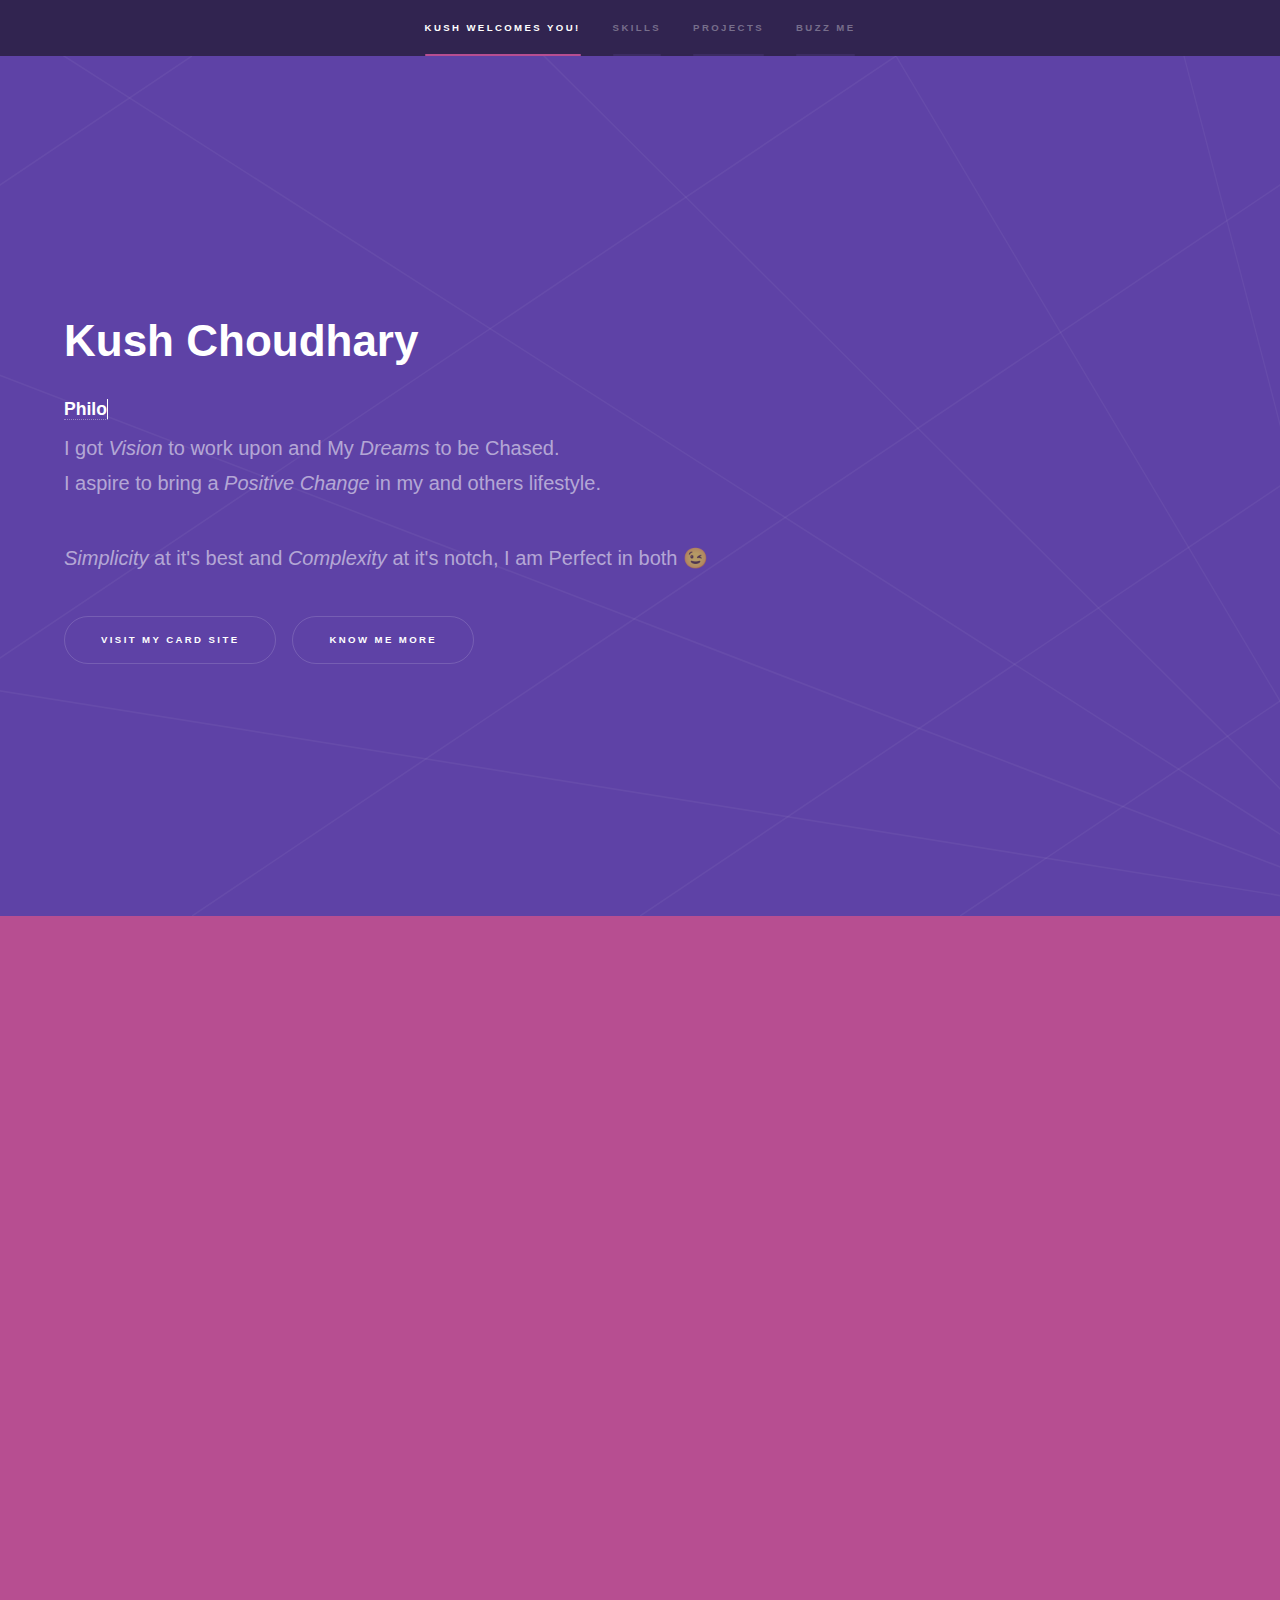
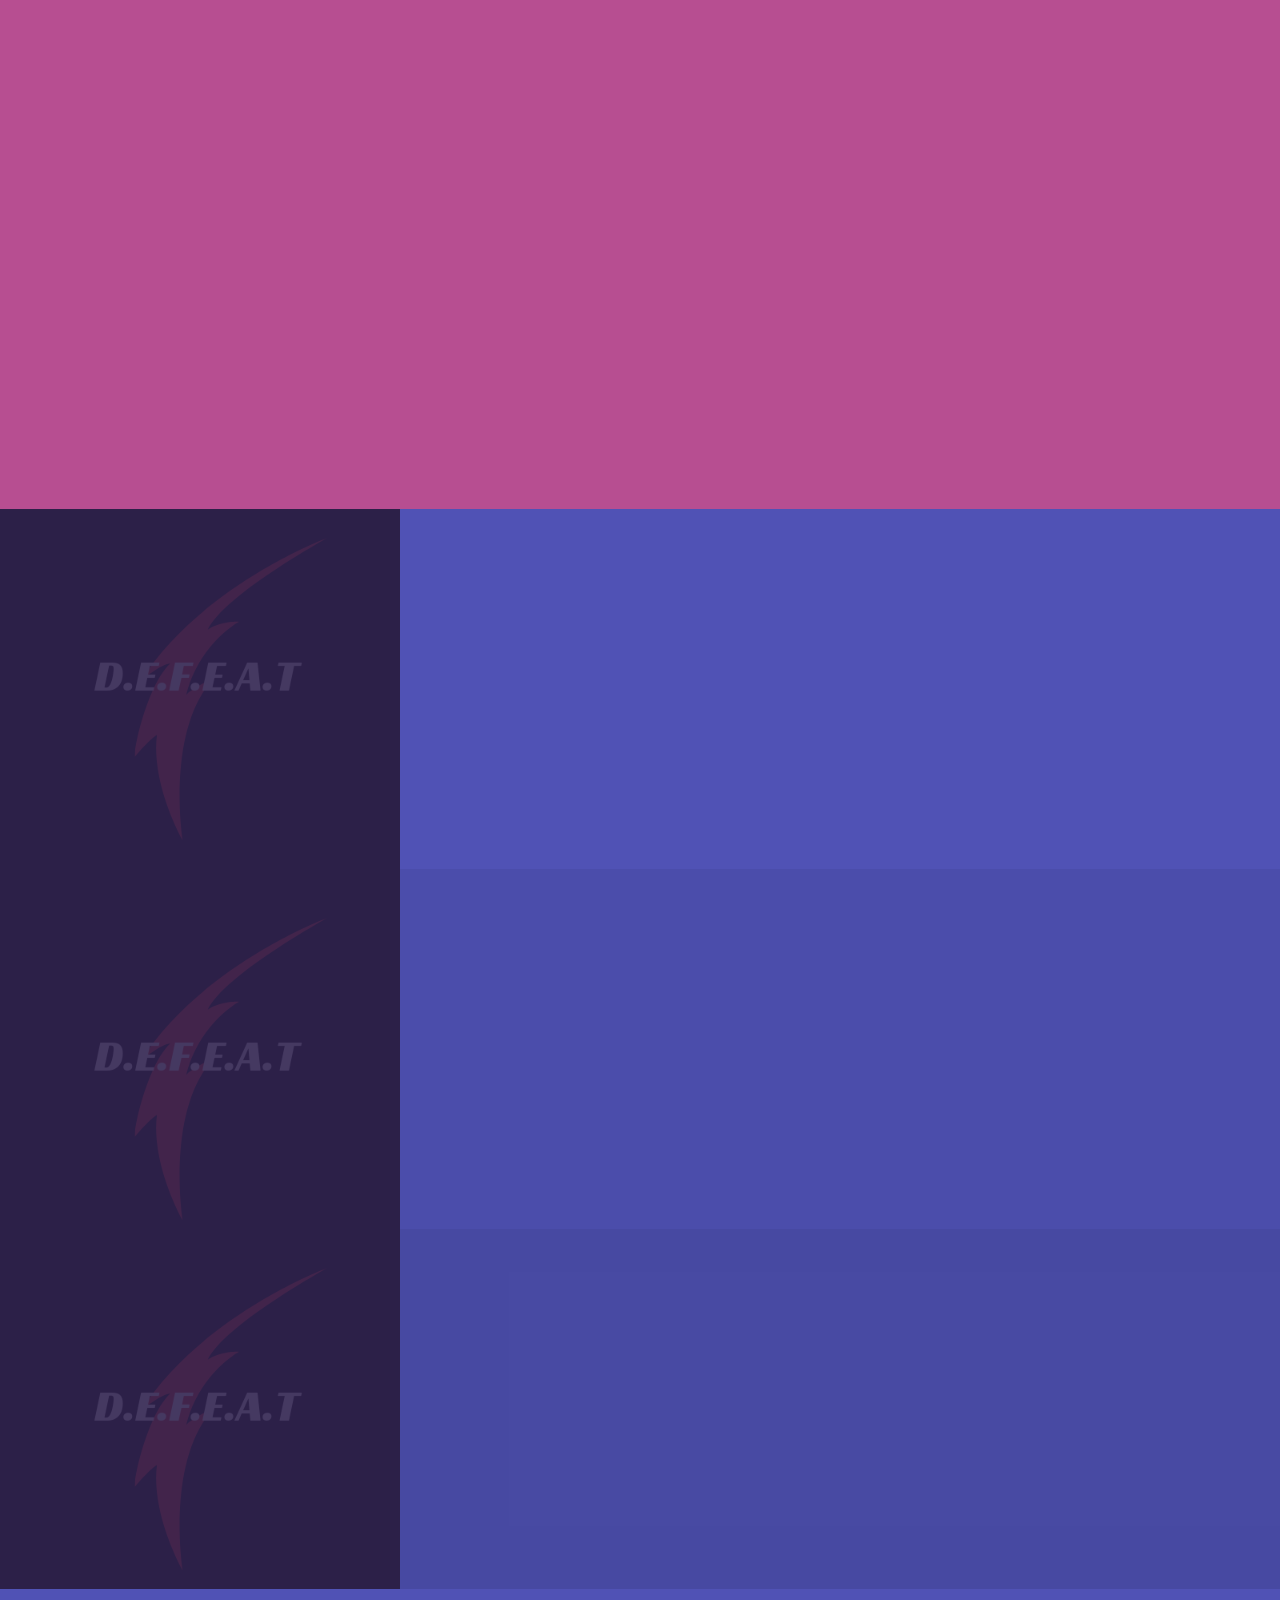
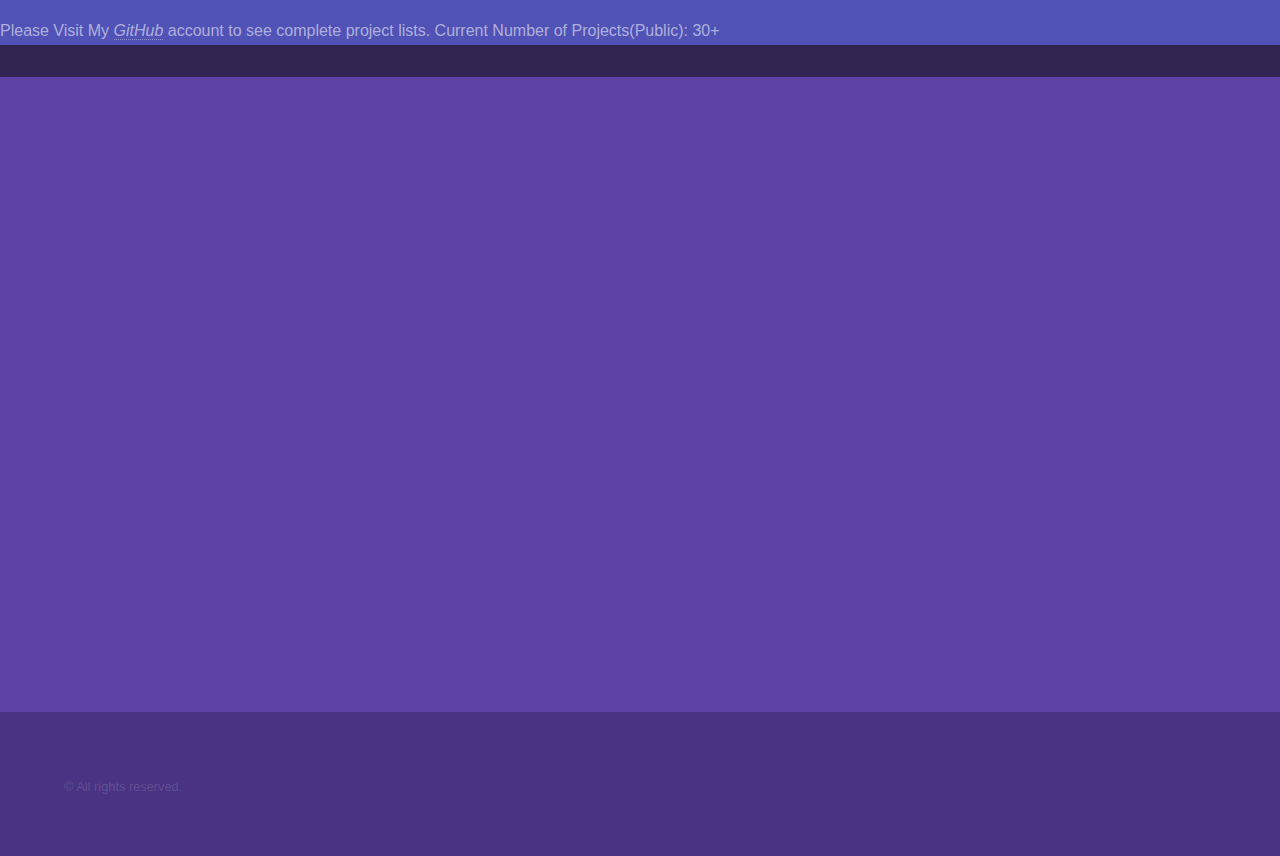
<file: index.html>
<!DOCTYPE HTML>
<!--
	Full Portfolio Site by Kush
-->
<html>
	<head>
		<title>Kush Choudhary</title>
		<meta charset="utf-8" />
		<meta name="viewport" content="width=device-width, initial-scale=1, user-scalable=no" />
		<link rel="stylesheet" href="assets/css/main.css" />
		<script src="js/blink.js"></script>
		<script src="https://smtpjs.com/v3/smtp.js"></script>
		<noscript><link rel="stylesheet" href="assets/css/noscript.css" /></noscript>
	</head>
	<body class="is-preload">

		<!-- Sidebar -->
			<section id="sidebar">
				<div class="inner">
					<nav>
						<ul>
							<li><a href="#intro">Kush welcomes you!</a></li>
							<li><a href="#one">Skills</a></li>
							<li><a href="#two">Projects</a></li>
							<li><a href="#three">Buzz Me</a></li>
						</ul>
					</nav>
				</div>
			</section>

		<!-- Wrapper -->
			<div id="wrapper">

				<!-- Intro -->
					<section id="intro" class="wrapper style1 fullscreen fade-up">

						

						<div class="inner">
							<h1>Kush Choudhary</h1>
							

							<h3 margin-bottom="5px">
								<a href="" class="typewrite" data-period="2000" data-type='["Philosopher - Moral goodness is the result of habit   ", "Programmer - Yes, I love to code... Coding is in my Veins", "Entrepreneur - Leadership ✔ Visionary ✔ Creativity ✔   ", "Influencer - Proved this time to time   ", "Sarcastic - Silence is golden. Duct tape is silver.   ", "Dark Sarcasm - Well my imaginary friend thinks you have serious mental problems   ", "Hacker\nPhilosopher\nProgrammer\nEntrepreneur\nInfluencer\nSarcastic\nHumble & Kind with Patience and Strong will \n- These are some of my Characterstics.   " ]'>
								  <span class="wrap"></span> <!--Ethical Hacker... with Exceptions-->
								</a>
							</h3>

							<p>
								I got <I>Vision</I> to work upon and My <I>Dreams</I> to be Chased.<br/>I aspire to bring a <I>Positive Change</I> in my and others lifestyle.
							</p>
							<p>
								<I>Simplicity</I> at it's best and <I>Complexity</I> at it's notch, I am Perfect in both 😉
							</p>
							
							<ul class="actions">
								<li><a href="https://kush1998.github.io/" class="button scrolly" target="_blank">Visit My Card Site</a></li>
								<li><a href="#" class="button scrolly" target="_blank">Know Me More</a></li>
							</ul>
							

						</div>
					</section>

				<!-- One -->
				<section id="one" class="wrapper style3 fade-up">
						<div class="inner">
							<h2>Skills I love to Work with and holds good Self-Experience</h2>
							<p>Click on different sections to get complete details. <br/> Will Keep Updating 😃</p>
							<div class="features">
								<section>
									<span class="icon solid major fa-code"></span>
									<h3>Python</h3>
									<p>Highly Expert. I can code any application with it</p>
								</section>
								<section>
										<span class="icon solid major fa fa-desktop"></span>
									<h3>Ethical Hacking</h3>
									<p>My way of Thinking makes me Exceptionaly Better than any one else in this field. I have explored a lot of things in programming
										 and hardware just to master the Art of Exploitation</p>
								</section>
								<section>
									<span class="icon solid major fa-cog"></span>
									<h3>Pentesting</h3>
									<p>Knowledge of Vulnerabilities and Exploits Outside of Tool Suites</p>
								</section>
								<section>
									<span class="icon major fa-gem"></span>
									<h3>Algorithms</h3>
									<p>I am highly skilled in devloping Algorithms for genric or new arising problems</p>
								</section>
								<section>
										<span class="icon major fa-gem"></span>
										<h3>Automation</h3>
										<p>Sometimes I am a lazy person! I simply love to Automate Big humpy process, You can get idea from my Projects :)</p>
									</section>
									<section>
											<span class="icon major fa-gem"></span>
											<h3>Graphical User Interface</h3>
											<p>Before web devlopment I use to work with GUI only :)</p>
										</section>
										<section>
												<span class="icon major fa-gem"></span>
												<h3>Web Scraping</h3>
												<p>I love to work with projects involving scraping of data or related work.</p>
											</section>
								
							</div>
							<ul class="actions">
								<li><a href="# generic.html" class="button">Complete List</a></li>
							</ul>
						</div>
					</section>

				<!-- Two -->
				<section id="two" class="wrapper style2 spotlights">
						<section>
							<!--I will devlope sections of my skills to show like automation etc-->
							<a href="#" class="image"><img src="images/pic01.png" alt="" data-position="center center" /></a>
							<div class="content">
								<div class="inner">
									<h2>YouTube-Video-Audio-Downloader</h2>
									<p>Downloads YouTube video or full playlist in Resolution of your own choice. All formats and Resolutions are supported.<br/>
									Project is now deprecated as PyTube has devloped issues after YouTube's latest update.</p>
									<ul class="actions">
										<li><a href="https://github.com/D-E-F-E-A-T/YouTube-Video-Audio-Downloader" class="button" target="_blank">Learn more</a></li>
									</ul>
								</div>
							</div>
						</section>
						<section>
							<a href="#" class="image"><img src="images/pic02.png" alt="" data-position="top center" /></a>
							<div class="content">
								<div class="inner">
									<h2>NETFLUX</h2>
									<p>Project is under work. </p>
									<ul class="actions">
										<li><a href="https://github.com/D-E-F-E-A-T/NETFLUX" class="button" target="_blank">Learn more</a></li>
									</ul>
								</div>
							</div>
						</section>
						<section>
							<a href="#" class="image"><img src="images/pic03.png" alt="" data-position="25% 25%" /></a>
							<div class="content">
								<div class="inner">
									<h2>VITIAN-MINER</h2>
									<p>It was a private project but initially made Public. It was my first data breach that compromised data of
										20k+ students. Data is avialable to me only and is stored fully Encrypted.<br/>It hasn't been uploaded on GitHub yet.
									</p>
									<ul class="actions">
										<li><a href="https://github.com/D-E-F-E-A-T/VITIAN-MINER" class="button" target="_blank">Learn more</a></li>
									</ul>
								</div>
							</div>
						</section>
						<p border: 1px solid green ; margin-bottom:2px><br/>Please Visit My <a href="https://github.com/D-E-F-E-A-T"><I>GitHub</I></a> account to see complete project lists. Current Number of Projects(Public): 30+
						</p>
					</section>
					

				<!-- Three -->
					<section id="three" class="wrapper style1 fade-up">
						<div class="inner">
							<h2>Get in touch</h2>
							<p>Mail send feature is in production phase. Please Contact using Social Media.</p>
							<div class="split style1">
								<section>
									<form method="post" action="#">
										<div class="fields">
											<div class="field half">
												<label for="name">Name</label>
												<input type="text" name="name" id="name" />
											</div>
											<div class="field half">
												<label for="email">Email</label>
												<input type="text" name="email" id="email" />
											</div>
											<div class="field">
												<label for="message">Message</label>
												<textarea name="message" id="message" rows="5"></textarea>
											</div>
										</div>
										<ul class="actions">
											<li><a href="" class="button submit" onclick="sendMail()">Send Message</a></li>
										</ul>
									</form>
									
								</section>
								
								<section>
									<ul class="contact">
										<li>
											<h3>Where am I from?</h3>
											<span>India, Haryana <a href="https://www.google.com/maps/d/u/0/viewer?gl=in&ie=UTF8&oe=UTF8&msa=0&t=m&z=16&source=embed&mid=1VTiDku1HFUF9kJ4ZscCyA4-VA7g&ll=29.208743764449224%2C76.02565385648347" target="_blank"><i class="icon solid  fa-map-marker fa-0x" aria-hidden="true"></i></a>
											</span>
										</li>
										<li>
											<h3>Email</h3>
											<span>ponderover8@gmail.com</span>
										</li>
										<li>
											<h3>Social</h3>
											<ul class="icons">
												<li><a href="https://github.com/D-E-F-E-A-T" class="icon brands fa-github" target="_blank"><span class="label">GitHub</span></a></li>
												<li><a href="https://www.linkedin.com/in/kush-choudhary-567b38169/" class="icon brands fa-linkedin-in" target="_blank"><span class="label">LinkedIn</span></a></li>
												<li><a href="https://www.instagram.com/kush.philosopher/" class="icon brands fa-instagram" target="_blank"><span class="label">Instagram</span></a></li>
											</ul>
										</li>
									</ul>
								</section>
							</div>
						</div>
					</section>

			</div>

		<!-- Footer -->
			<footer id="footer" class="wrapper style1-alt">
				<div class="inner">
					<ul class="menu">
						<li>&copy; All rights reserved.</li>
					</ul>
				</div>
			</footer>

		<!-- Scripts -->
			<script src="assets/js/jquery.min.js"></script>
			<script src="assets/js/jquery.scrollex.min.js"></script>
			<script src="assets/js/jquery.scrolly.min.js"></script>
			<script src="assets/js/browser.min.js"></script>
			<script src="assets/js/breakpoints.min.js"></script>
			<script src="assets/js/util.js"></script>
			<script src="assets/js/main.js"></script>


	</body>
</html>
</file>
<file: assets/css/noscript.css>
/*
	Hyperspace by HTML5 UP
	html5up.net | @ajlkn
	Free for personal and commercial use under the CCA 3.0 license (html5up.net/license)
*/

/* Spotlights */

	.spotlights > section > .image:before {
		opacity: 0 !important;
	}

	.spotlights > section > .content > .inner {
		-moz-transform: none !important;
		-webkit-transform: none !important;
		-ms-transform: none !important;
		transform: none !important;
		opacity: 1 !important;
	}

/* Wrapper */

	.wrapper > .inner {
		opacity: 1 !important;
		-moz-transform: none !important;
		-webkit-transform: none !important;
		-ms-transform: none !important;
		transform: none !important;
	}

/* Sidebar */

	#sidebar > .inner {
		opacity: 1 !important;
	}

	#sidebar nav > ul > li {
		-moz-transform: none !important;
		-webkit-transform: none !important;
		-ms-transform: none !important;
		transform: none !important;
		opacity: 1 !important;
	}
</file>
<file: assets/css/main.css>
@import url(fontawesome-all.min.css);

/*
	D-E-F-E-A-T
*/

html, body, div, span, applet, object,
iframe, h1, h2, h3, h4, h5, h6, p, blockquote,
pre, a, abbr, acronym, address, big, cite,
code, del, dfn, em, img, ins, kbd, q, s, samp,
small, strike, strong, sub, sup, tt, var, b,
u, i, center, dl, dt, dd, ol, ul, li, fieldset,
form, label, legend, table, caption, tbody,
tfoot, thead, tr, th, td, article, aside,
canvas, details, embed, figure, figcaption,
footer, header, hgroup, menu, nav, output, ruby,
section, summary, time, mark, audio, video {
	margin: 0;
	padding: 0;
	border: 0;
	font-size: 100%;
	font: inherit;
	vertical-align: baseline;}

article, aside, details, figcaption, figure,
footer, header, hgroup, menu, nav, section {
	display: block;}

body {
	line-height: 1;
}

ol, ul {
	list-style: none;
}

blockquote, q {
	quotes: none;
}

	blockquote:before, blockquote:after, q:before, q:after {
		content: '';
		content: none;
	}

table {
	border-collapse: collapse;
	border-spacing: 0;
}

body {
	-webkit-text-size-adjust: none;
}

mark {
	background-color: transparent;
	color: inherit;
}

input::-moz-focus-inner {
	border: 0;
	padding: 0;
}

input, select, textarea {
	-moz-appearance: none;
	-webkit-appearance: none;
	-ms-appearance: none;
	appearance: none;
}

/* Basic */

	@-ms-viewport {
		width: device-width;
	}

	body {
		-ms-overflow-style: scrollbar;
	}

	@media screen and (max-width: 480px) {

		html, body {
			min-width: 320px;
		}

	}

	html {
		box-sizing: border-box;
	}

	*, *:before, *:after {
		box-sizing: inherit;
	}

	body {
		background: #312450;
	}

		body.is-preload *, body.is-preload *:before, body.is-preload *:after {
			-moz-animation: none !important;
			-webkit-animation: none !important;
			-ms-animation: none !important;
			animation: none !important;
			-moz-transition: none !important;
			-webkit-transition: none !important;
			-ms-transition: none !important;
			transition: none !important;
		}

/* Type */

	body, input, select, textarea {
		color: rgba(255, 255, 255, 0.55);
		font-family: Arial, Helvetica, sans-serif;
		font-size: 16.5pt;
		font-weight: normal;
		line-height: 1.75;
	}

		@media screen and (max-width: 1680px) {

			body, input, select, textarea {
				font-size: 13pt;
			}

		}

		@media screen and (max-width: 1280px) {

			body, input, select, textarea {
				font-size: 12pt;
			}

		}

		@media screen and (max-width: 360px) {

			body, input, select, textarea {
				font-size: 11pt;
			}

		}

	a {
		-moz-transition: color 0.2s ease, border-bottom-color 0.2s ease;
		-webkit-transition: color 0.2s ease, border-bottom-color 0.2s ease;
		-ms-transition: color 0.2s ease, border-bottom-color 0.2s ease;
		transition: color 0.2s ease, border-bottom-color 0.2s ease;
		border-bottom: dotted 1px rgba(255, 255, 255, 0.35);
		color: inherit;
		text-decoration: none;
	}

		a:hover {
			border-bottom-color: transparent;
			color: #ffffff;
		}

	strong, b {
		color: #ffffff;
		font-weight: bold;
	}

	em, i {
		font-style: italic;
	}

	p {
		margin: 0 0 2em 0;
	}

	h1, h2, h3, h4, h5, h6 {
		color: #ffffff;
		font-weight: bold;
		line-height: 1.5;
		margin: 0 0 0.5em 0;
	}

		h1 a, h2 a, h3 a, h4 a, h5 a, h6 a {
			color: inherit;
			text-decoration: none;
		}

	h1 {
		font-size: 2.75em;
	}

		h1.major {
			margin: 0 0 1.3em 0;
			position: relative;
			padding-bottom: 0.35em;
		}

			h1.major:after {
				background-image: -moz-linear-gradient(to right, #5e42a6, #b74e91);
				background-image: -webkit-linear-gradient(to right, #5e42a6, #b74e91);
				background-image: -ms-linear-gradient(to right, #5e42a6, #b74e91);
				background-image: linear-gradient(to right, #5e42a6, #b74e91);
				-moz-transition: max-width 0.2s ease;
				-webkit-transition: max-width 0.2s ease;
				-ms-transition: max-width 0.2s ease;
				transition: max-width 0.2s ease;
				border-radius: 0.2em;
				bottom: 0;
				content: '';
				height: 0.05em;
				position: absolute;
				right: 0;
				width: 100%;
			}

	h2 {
		font-size: 1.75em;
	}

	h3 {
		font-size: 1.1em;
	}

	h4 {
		font-size: 1em;
	}

	h5 {
		font-size: 0.8em;
	}

	h6 {
		font-size: 0.6em;
	}

	@media screen and (max-width: 736px) {

		h1 {
			font-size: 2em;
		}

		h2 {
			font-size: 1.25em;
		}

		h3 {
			font-size: 1em;
		}

		h4 {
			font-size: 0.8em;
		}

		h5 {
			font-size: 0.6em;
		}

		h6 {
			font-size: 0.6em;
		}

	}

	sub {
		font-size: 0.8em;
		position: relative;
		top: 0.5em;
	}

	sup {
		font-size: 0.8em;
		position: relative;
		top: -0.5em;
	}

	blockquote {
		border-left: solid 4px rgba(255, 255, 255, 0.15);
		font-style: italic;
		margin: 0 0 2em 0;
		padding: 0.5em 0 0.5em 2em;
	}

	code {
		background: rgba(255, 255, 255, 0.05);
		border-radius: 0.25em;
		border: solid 1px rgba(255, 255, 255, 0.15);
		font-family: "Courier New", monospace;
		font-size: 0.9em;
		margin: 0 0.25em;
		padding: 0.25em 0.65em;
	}

	pre {
		-webkit-overflow-scrolling: touch;
		font-family: "Courier New", monospace;
		font-size: 0.9em;
		margin: 0 0 2em 0;
	}

		pre code {
			display: block;
			line-height: 1.75em;
			padding: 1em 1.5em;
			overflow-x: auto;
		}

	hr {
		border: 0;
		border-bottom: solid 1px rgba(255, 255, 255, 0.15);
		margin: 2em 0;
	}

		hr.major {
			margin: 3em 0;
		}

	.align-left {
		text-align: left;
	}

	.align-center {
		text-align: center;
	}

	.align-right {
		text-align: right;
	}

/* Row */

	.row {
		display: flex;
		flex-wrap: wrap;
		box-sizing: border-box;
		align-items: stretch;
	}

		.row > * {
			box-sizing: border-box;
		}

		.row.gtr-uniform > * > :last-child {
			margin-bottom: 0;
		}

		.row.aln-left {
			justify-content: flex-start;
		}

		.row.aln-center {
			justify-content: center;
		}

		.row.aln-right {
			justify-content: flex-end;
		}

		.row.aln-top {
			align-items: flex-start;
		}

		.row.aln-middle {
			align-items: center;
		}

		.row.aln-bottom {
			align-items: flex-end;
		}

		.row > .imp {
			order: -1;
		}

		.row > .col-1 {
			width: 8.33333%;
		}

		.row > .off-1 {
			margin-left: 8.33333%;
		}

		.row > .col-2 {
			width: 16.66667%;
		}

		.row > .off-2 {
			margin-left: 16.66667%;
		}

		.row > .col-3 {
			width: 25%;
		}

		.row > .off-3 {
			margin-left: 25%;
		}

		.row > .col-4 {
			width: 33.33333%;
		}

		.row > .off-4 {
			margin-left: 33.33333%;
		}

		.row > .col-5 {
			width: 41.66667%;
		}

		.row > .off-5 {
			margin-left: 41.66667%;
		}

		.row > .col-6 {
			width: 50%;
		}

		.row > .off-6 {
			margin-left: 50%;
		}

		.row > .col-7 {
			width: 58.33333%;
		}

		.row > .off-7 {
			margin-left: 58.33333%;
		}

		.row > .col-8 {
			width: 66.66667%;
		}

		.row > .off-8 {
			margin-left: 66.66667%;
		}

		.row > .col-9 {
			width: 75%;
		}

		.row > .off-9 {
			margin-left: 75%;
		}

		.row > .col-10 {
			width: 83.33333%;
		}

		.row > .off-10 {
			margin-left: 83.33333%;
		}

		.row > .col-11 {
			width: 91.66667%;
		}

		.row > .off-11 {
			margin-left: 91.66667%;
		}

		.row > .col-12 {
			width: 100%;
		}

		.row > .off-12 {
			margin-left: 100%;
		}

		.row.gtr-0 {
			margin-top: 0;
			margin-left: 0em;
		}

			.row.gtr-0 > * {
				padding: 0 0 0 0em;
			}

			.row.gtr-0.gtr-uniform {
				margin-top: 0em;
			}

				.row.gtr-0.gtr-uniform > * {
					padding-top: 0em;
				}

		.row.gtr-25 {
			margin-top: 0;
			margin-left: -0.375em;
		}

			.row.gtr-25 > * {
				padding: 0 0 0 0.375em;
			}

			.row.gtr-25.gtr-uniform {
				margin-top: -0.375em;
			}

				.row.gtr-25.gtr-uniform > * {
					padding-top: 0.375em;
				}

		.row.gtr-50 {
			margin-top: 0;
			margin-left: -0.75em;
		}

			.row.gtr-50 > * {
				padding: 0 0 0 0.75em;
			}

			.row.gtr-50.gtr-uniform {
				margin-top: -0.75em;
			}

				.row.gtr-50.gtr-uniform > * {
					padding-top: 0.75em;
				}

		.row {
			margin-top: 0;
			margin-left: -1.5em;
		}

			.row > * {
				padding: 0 0 0 1.5em;
			}

			.row.gtr-uniform {
				margin-top: -1.5em;
			}

				.row.gtr-uniform > * {
					padding-top: 1.5em;
				}

		.row.gtr-150 {
			margin-top: 0;
			margin-left: -2.25em;
		}

			.row.gtr-150 > * {
				padding: 0 0 0 2.25em;
			}

			.row.gtr-150.gtr-uniform {
				margin-top: -2.25em;
			}

				.row.gtr-150.gtr-uniform > * {
					padding-top: 2.25em;
				}

		.row.gtr-200 {
			margin-top: 0;
			margin-left: -3em;
		}

			.row.gtr-200 > * {
				padding: 0 0 0 3em;
			}

			.row.gtr-200.gtr-uniform {
				margin-top: -3em;
			}

				.row.gtr-200.gtr-uniform > * {
					padding-top: 3em;
				}

		@media screen and (max-width: 1680px) {

			.row {
				display: flex;
				flex-wrap: wrap;
				box-sizing: border-box;
				align-items: stretch;
			}

				.row > * {
					box-sizing: border-box;
				}

				.row.gtr-uniform > * > :last-child {
					margin-bottom: 0;
				}

				.row.aln-left {
					justify-content: flex-start;
				}

				.row.aln-center {
					justify-content: center;
				}

				.row.aln-right {
					justify-content: flex-end;
				}

				.row.aln-top {
					align-items: flex-start;
				}

				.row.aln-middle {
					align-items: center;
				}

				.row.aln-bottom {
					align-items: flex-end;
				}

				.row > .imp-xlarge {
					order: -1;
				}

				.row > .col-1-xlarge {
					width: 8.33333%;
				}

				.row > .off-1-xlarge {
					margin-left: 8.33333%;
				}

				.row > .col-2-xlarge {
					width: 16.66667%;
				}

				.row > .off-2-xlarge {
					margin-left: 16.66667%;
				}

				.row > .col-3-xlarge {
					width: 25%;
				}

				.row > .off-3-xlarge {
					margin-left: 25%;
				}

				.row > .col-4-xlarge {
					width: 33.33333%;
				}

				.row > .off-4-xlarge {
					margin-left: 33.33333%;
				}

				.row > .col-5-xlarge {
					width: 41.66667%;
				}

				.row > .off-5-xlarge {
					margin-left: 41.66667%;
				}

				.row > .col-6-xlarge {
					width: 50%;
				}

				.row > .off-6-xlarge {
					margin-left: 50%;
				}

				.row > .col-7-xlarge {
					width: 58.33333%;
				}

				.row > .off-7-xlarge {
					margin-left: 58.33333%;
				}

				.row > .col-8-xlarge {
					width: 66.66667%;
				}

				.row > .off-8-xlarge {
					margin-left: 66.66667%;
				}

				.row > .col-9-xlarge {
					width: 75%;
				}

				.row > .off-9-xlarge {
					margin-left: 75%;
				}

				.row > .col-10-xlarge {
					width: 83.33333%;
				}

				.row > .off-10-xlarge {
					margin-left: 83.33333%;
				}

				.row > .col-11-xlarge {
					width: 91.66667%;
				}

				.row > .off-11-xlarge {
					margin-left: 91.66667%;
				}

				.row > .col-12-xlarge {
					width: 100%;
				}

				.row > .off-12-xlarge {
					margin-left: 100%;
				}

				.row.gtr-0 {
					margin-top: 0;
					margin-left: 0em;
				}

					.row.gtr-0 > * {
						padding: 0 0 0 0em;
					}

					.row.gtr-0.gtr-uniform {
						margin-top: 0em;
					}

						.row.gtr-0.gtr-uniform > * {
							padding-top: 0em;
						}

				.row.gtr-25 {
					margin-top: 0;
					margin-left: -0.375em;
				}

					.row.gtr-25 > * {
						padding: 0 0 0 0.375em;
					}

					.row.gtr-25.gtr-uniform {
						margin-top: -0.375em;
					}

						.row.gtr-25.gtr-uniform > * {
							padding-top: 0.375em;
						}

				.row.gtr-50 {
					margin-top: 0;
					margin-left: -0.75em;
				}

					.row.gtr-50 > * {
						padding: 0 0 0 0.75em;
					}

					.row.gtr-50.gtr-uniform {
						margin-top: -0.75em;
					}

						.row.gtr-50.gtr-uniform > * {
							padding-top: 0.75em;
						}

				.row {
					margin-top: 0;
					margin-left: -1.5em;
				}

					.row > * {
						padding: 0 0 0 1.5em;
					}

					.row.gtr-uniform {
						margin-top: -1.5em;
					}

						.row.gtr-uniform > * {
							padding-top: 1.5em;
						}

				.row.gtr-150 {
					margin-top: 0;
					margin-left: -2.25em;
				}

					.row.gtr-150 > * {
						padding: 0 0 0 2.25em;
					}

					.row.gtr-150.gtr-uniform {
						margin-top: -2.25em;
					}

						.row.gtr-150.gtr-uniform > * {
							padding-top: 2.25em;
						}

				.row.gtr-200 {
					margin-top: 0;
					margin-left: -3em;
				}

					.row.gtr-200 > * {
						padding: 0 0 0 3em;
					}

					.row.gtr-200.gtr-uniform {
						margin-top: -3em;
					}

						.row.gtr-200.gtr-uniform > * {
							padding-top: 3em;
						}

		}

		@media screen and (max-width: 1280px) {

			.row {
				display: flex;
				flex-wrap: wrap;
				box-sizing: border-box;
				align-items: stretch;
			}

				.row > * {
					box-sizing: border-box;
				}

				.row.gtr-uniform > * > :last-child {
					margin-bottom: 0;
				}

				.row.aln-left {
					justify-content: flex-start;
				}

				.row.aln-center {
					justify-content: center;
				}

				.row.aln-right {
					justify-content: flex-end;
				}

				.row.aln-top {
					align-items: flex-start;
				}

				.row.aln-middle {
					align-items: center;
				}

				.row.aln-bottom {
					align-items: flex-end;
				}

				.row > .imp-large {
					order: -1;
				}

				.row > .col-1-large {
					width: 8.33333%;
				}

				.row > .off-1-large {
					margin-left: 8.33333%;
				}

				.row > .col-2-large {
					width: 16.66667%;
				}

				.row > .off-2-large {
					margin-left: 16.66667%;
				}

				.row > .col-3-large {
					width: 25%;
				}

				.row > .off-3-large {
					margin-left: 25%;
				}

				.row > .col-4-large {
					width: 33.33333%;
				}

				.row > .off-4-large {
					margin-left: 33.33333%;
				}

				.row > .col-5-large {
					width: 41.66667%;
				}

				.row > .off-5-large {
					margin-left: 41.66667%;
				}

				.row > .col-6-large {
					width: 50%;
				}

				.row > .off-6-large {
					margin-left: 50%;
				}

				.row > .col-7-large {
					width: 58.33333%;
				}

				.row > .off-7-large {
					margin-left: 58.33333%;
				}

				.row > .col-8-large {
					width: 66.66667%;
				}

				.row > .off-8-large {
					margin-left: 66.66667%;
				}

				.row > .col-9-large {
					width: 75%;
				}

				.row > .off-9-large {
					margin-left: 75%;
				}

				.row > .col-10-large {
					width: 83.33333%;
				}

				.row > .off-10-large {
					margin-left: 83.33333%;
				}

				.row > .col-11-large {
					width: 91.66667%;
				}

				.row > .off-11-large {
					margin-left: 91.66667%;
				}

				.row > .col-12-large {
					width: 100%;
				}

				.row > .off-12-large {
					margin-left: 100%;
				}

				.row.gtr-0 {
					margin-top: 0;
					margin-left: 0em;
				}

					.row.gtr-0 > * {
						padding: 0 0 0 0em;
					}

					.row.gtr-0.gtr-uniform {
						margin-top: 0em;
					}

						.row.gtr-0.gtr-uniform > * {
							padding-top: 0em;
						}

				.row.gtr-25 {
					margin-top: 0;
					margin-left: -0.375em;
				}

					.row.gtr-25 > * {
						padding: 0 0 0 0.375em;
					}

					.row.gtr-25.gtr-uniform {
						margin-top: -0.375em;
					}

						.row.gtr-25.gtr-uniform > * {
							padding-top: 0.375em;
						}

				.row.gtr-50 {
					margin-top: 0;
					margin-left: -0.75em;
				}

					.row.gtr-50 > * {
						padding: 0 0 0 0.75em;
					}

					.row.gtr-50.gtr-uniform {
						margin-top: -0.75em;
					}

						.row.gtr-50.gtr-uniform > * {
							padding-top: 0.75em;
						}

				.row {
					margin-top: 0;
					margin-left: -1.5em;
				}

					.row > * {
						padding: 0 0 0 1.5em;
					}

					.row.gtr-uniform {
						margin-top: -1.5em;
					}

						.row.gtr-uniform > * {
							padding-top: 1.5em;
						}

				.row.gtr-150 {
					margin-top: 0;
					margin-left: -2.25em;
				}

					.row.gtr-150 > * {
						padding: 0 0 0 2.25em;
					}

					.row.gtr-150.gtr-uniform {
						margin-top: -2.25em;
					}

						.row.gtr-150.gtr-uniform > * {
							padding-top: 2.25em;
						}

				.row.gtr-200 {
					margin-top: 0;
					margin-left: -3em;
				}

					.row.gtr-200 > * {
						padding: 0 0 0 3em;
					}

					.row.gtr-200.gtr-uniform {
						margin-top: -3em;
					}

						.row.gtr-200.gtr-uniform > * {
							padding-top: 3em;
						}

		}

		@media screen and (max-width: 980px) {

			.row {
				display: flex;
				flex-wrap: wrap;
				box-sizing: border-box;
				align-items: stretch;
			}

				.row > * {
					box-sizing: border-box;
				}

				.row.gtr-uniform > * > :last-child {
					margin-bottom: 0;
				}

				.row.aln-left {
					justify-content: flex-start;
				}

				.row.aln-center {
					justify-content: center;
				}

				.row.aln-right {
					justify-content: flex-end;
				}

				.row.aln-top {
					align-items: flex-start;
				}

				.row.aln-middle {
					align-items: center;
				}

				.row.aln-bottom {
					align-items: flex-end;
				}

				.row > .imp-medium {
					order: -1;
				}

				.row > .col-1-medium {
					width: 8.33333%;
				}

				.row > .off-1-medium {
					margin-left: 8.33333%;
				}

				.row > .col-2-medium {
					width: 16.66667%;
				}

				.row > .off-2-medium {
					margin-left: 16.66667%;
				}

				.row > .col-3-medium {
					width: 25%;
				}

				.row > .off-3-medium {
					margin-left: 25%;
				}

				.row > .col-4-medium {
					width: 33.33333%;
				}

				.row > .off-4-medium {
					margin-left: 33.33333%;
				}

				.row > .col-5-medium {
					width: 41.66667%;
				}

				.row > .off-5-medium {
					margin-left: 41.66667%;
				}

				.row > .col-6-medium {
					width: 50%;
				}

				.row > .off-6-medium {
					margin-left: 50%;
				}

				.row > .col-7-medium {
					width: 58.33333%;
				}

				.row > .off-7-medium {
					margin-left: 58.33333%;
				}

				.row > .col-8-medium {
					width: 66.66667%;
				}

				.row > .off-8-medium {
					margin-left: 66.66667%;
				}

				.row > .col-9-medium {
					width: 75%;
				}

				.row > .off-9-medium {
					margin-left: 75%;
				}

				.row > .col-10-medium {
					width: 83.33333%;
				}

				.row > .off-10-medium {
					margin-left: 83.33333%;
				}

				.row > .col-11-medium {
					width: 91.66667%;
				}

				.row > .off-11-medium {
					margin-left: 91.66667%;
				}

				.row > .col-12-medium {
					width: 100%;
				}

				.row > .off-12-medium {
					margin-left: 100%;
				}

				.row.gtr-0 {
					margin-top: 0;
					margin-left: 0em;
				}

					.row.gtr-0 > * {
						padding: 0 0 0 0em;
					}

					.row.gtr-0.gtr-uniform {
						margin-top: 0em;
					}

						.row.gtr-0.gtr-uniform > * {
							padding-top: 0em;
						}

				.row.gtr-25 {
					margin-top: 0;
					margin-left: -0.375em;
				}

					.row.gtr-25 > * {
						padding: 0 0 0 0.375em;
					}

					.row.gtr-25.gtr-uniform {
						margin-top: -0.375em;
					}

						.row.gtr-25.gtr-uniform > * {
							padding-top: 0.375em;
						}

				.row.gtr-50 {
					margin-top: 0;
					margin-left: -0.75em;
				}

					.row.gtr-50 > * {
						padding: 0 0 0 0.75em;
					}

					.row.gtr-50.gtr-uniform {
						margin-top: -0.75em;
					}

						.row.gtr-50.gtr-uniform > * {
							padding-top: 0.75em;
						}

				.row {
					margin-top: 0;
					margin-left: -1.5em;
				}

					.row > * {
						padding: 0 0 0 1.5em;
					}

					.row.gtr-uniform {
						margin-top: -1.5em;
					}

						.row.gtr-uniform > * {
							padding-top: 1.5em;
						}

				.row.gtr-150 {
					margin-top: 0;
					margin-left: -2.25em;
				}

					.row.gtr-150 > * {
						padding: 0 0 0 2.25em;
					}

					.row.gtr-150.gtr-uniform {
						margin-top: -2.25em;
					}

						.row.gtr-150.gtr-uniform > * {
							padding-top: 2.25em;
						}

				.row.gtr-200 {
					margin-top: 0;
					margin-left: -3em;
				}

					.row.gtr-200 > * {
						padding: 0 0 0 3em;
					}

					.row.gtr-200.gtr-uniform {
						margin-top: -3em;
					}

						.row.gtr-200.gtr-uniform > * {
							padding-top: 3em;
						}

		}

		@media screen and (max-width: 736px) {

			.row {
				display: flex;
				flex-wrap: wrap;
				box-sizing: border-box;
				align-items: stretch;
			}

				.row > * {
					box-sizing: border-box;
				}

				.row.gtr-uniform > * > :last-child {
					margin-bottom: 0;
				}

				.row.aln-left {
					justify-content: flex-start;
				}

				.row.aln-center {
					justify-content: center;
				}

				.row.aln-right {
					justify-content: flex-end;
				}

				.row.aln-top {
					align-items: flex-start;
				}

				.row.aln-middle {
					align-items: center;
				}

				.row.aln-bottom {
					align-items: flex-end;
				}

				.row > .imp-small {
					order: -1;
				}

				.row > .col-1-small {
					width: 8.33333%;
				}

				.row > .off-1-small {
					margin-left: 8.33333%;
				}

				.row > .col-2-small {
					width: 16.66667%;
				}

				.row > .off-2-small {
					margin-left: 16.66667%;
				}

				.row > .col-3-small {
					width: 25%;
				}

				.row > .off-3-small {
					margin-left: 25%;
				}

				.row > .col-4-small {
					width: 33.33333%;
				}

				.row > .off-4-small {
					margin-left: 33.33333%;
				}

				.row > .col-5-small {
					width: 41.66667%;
				}

				.row > .off-5-small {
					margin-left: 41.66667%;
				}

				.row > .col-6-small {
					width: 50%;
				}

				.row > .off-6-small {
					margin-left: 50%;
				}

				.row > .col-7-small {
					width: 58.33333%;
				}

				.row > .off-7-small {
					margin-left: 58.33333%;
				}

				.row > .col-8-small {
					width: 66.66667%;
				}

				.row > .off-8-small {
					margin-left: 66.66667%;
				}

				.row > .col-9-small {
					width: 75%;
				}

				.row > .off-9-small {
					margin-left: 75%;
				}

				.row > .col-10-small {
					width: 83.33333%;
				}

				.row > .off-10-small {
					margin-left: 83.33333%;
				}

				.row > .col-11-small {
					width: 91.66667%;
				}

				.row > .off-11-small {
					margin-left: 91.66667%;
				}

				.row > .col-12-small {
					width: 100%;
				}

				.row > .off-12-small {
					margin-left: 100%;
				}

				.row.gtr-0 {
					margin-top: 0;
					margin-left: 0em;
				}

					.row.gtr-0 > * {
						padding: 0 0 0 0em;
					}

					.row.gtr-0.gtr-uniform {
						margin-top: 0em;
					}

						.row.gtr-0.gtr-uniform > * {
							padding-top: 0em;
						}

				.row.gtr-25 {
					margin-top: 0;
					margin-left: -0.375em;
				}

					.row.gtr-25 > * {
						padding: 0 0 0 0.375em;
					}

					.row.gtr-25.gtr-uniform {
						margin-top: -0.375em;
					}

						.row.gtr-25.gtr-uniform > * {
							padding-top: 0.375em;
						}

				.row.gtr-50 {
					margin-top: 0;
					margin-left: -0.75em;
				}

					.row.gtr-50 > * {
						padding: 0 0 0 0.75em;
					}

					.row.gtr-50.gtr-uniform {
						margin-top: -0.75em;
					}

						.row.gtr-50.gtr-uniform > * {
							padding-top: 0.75em;
						}

				.row {
					margin-top: 0;
					margin-left: -1.5em;
				}

					.row > * {
						padding: 0 0 0 1.5em;
					}

					.row.gtr-uniform {
						margin-top: -1.5em;
					}

						.row.gtr-uniform > * {
							padding-top: 1.5em;
						}

				.row.gtr-150 {
					margin-top: 0;
					margin-left: -2.25em;
				}

					.row.gtr-150 > * {
						padding: 0 0 0 2.25em;
					}

					.row.gtr-150.gtr-uniform {
						margin-top: -2.25em;
					}

						.row.gtr-150.gtr-uniform > * {
							padding-top: 2.25em;
						}

				.row.gtr-200 {
					margin-top: 0;
					margin-left: -3em;
				}

					.row.gtr-200 > * {
						padding: 0 0 0 3em;
					}

					.row.gtr-200.gtr-uniform {
						margin-top: -3em;
					}

						.row.gtr-200.gtr-uniform > * {
							padding-top: 3em;
						}

		}

		@media screen and (max-width: 480px) {

			.row {
				display: flex;
				flex-wrap: wrap;
				box-sizing: border-box;
				align-items: stretch;
			}

				.row > * {
					box-sizing: border-box;
				}

				.row.gtr-uniform > * > :last-child {
					margin-bottom: 0;
				}

				.row.aln-left {
					justify-content: flex-start;
				}

				.row.aln-center {
					justify-content: center;
				}

				.row.aln-right {
					justify-content: flex-end;
				}

				.row.aln-top {
					align-items: flex-start;
				}

				.row.aln-middle {
					align-items: center;
				}

				.row.aln-bottom {
					align-items: flex-end;
				}

				.row > .imp-xsmall {
					order: -1;
				}

				.row > .col-1-xsmall {
					width: 8.33333%;
				}

				.row > .off-1-xsmall {
					margin-left: 8.33333%;
				}

				.row > .col-2-xsmall {
					width: 16.66667%;
				}

				.row > .off-2-xsmall {
					margin-left: 16.66667%;
				}

				.row > .col-3-xsmall {
					width: 25%;
				}

				.row > .off-3-xsmall {
					margin-left: 25%;
				}

				.row > .col-4-xsmall {
					width: 33.33333%;
				}

				.row > .off-4-xsmall {
					margin-left: 33.33333%;
				}

				.row > .col-5-xsmall {
					width: 41.66667%;
				}

				.row > .off-5-xsmall {
					margin-left: 41.66667%;
				}

				.row > .col-6-xsmall {
					width: 50%;
				}

				.row > .off-6-xsmall {
					margin-left: 50%;
				}

				.row > .col-7-xsmall {
					width: 58.33333%;
				}

				.row > .off-7-xsmall {
					margin-left: 58.33333%;
				}

				.row > .col-8-xsmall {
					width: 66.66667%;
				}

				.row > .off-8-xsmall {
					margin-left: 66.66667%;
				}

				.row > .col-9-xsmall {
					width: 75%;
				}

				.row > .off-9-xsmall {
					margin-left: 75%;
				}

				.row > .col-10-xsmall {
					width: 83.33333%;
				}

				.row > .off-10-xsmall {
					margin-left: 83.33333%;
				}

				.row > .col-11-xsmall {
					width: 91.66667%;
				}

				.row > .off-11-xsmall {
					margin-left: 91.66667%;
				}

				.row > .col-12-xsmall {
					width: 100%;
				}

				.row > .off-12-xsmall {
					margin-left: 100%;
				}

				.row.gtr-0 {
					margin-top: 0;
					margin-left: 0em;
				}

					.row.gtr-0 > * {
						padding: 0 0 0 0em;
					}

					.row.gtr-0.gtr-uniform {
						margin-top: 0em;
					}

						.row.gtr-0.gtr-uniform > * {
							padding-top: 0em;
						}

				.row.gtr-25 {
					margin-top: 0;
					margin-left: -0.375em;
				}

					.row.gtr-25 > * {
						padding: 0 0 0 0.375em;
					}

					.row.gtr-25.gtr-uniform {
						margin-top: -0.375em;
					}

						.row.gtr-25.gtr-uniform > * {
							padding-top: 0.375em;
						}

				.row.gtr-50 {
					margin-top: 0;
					margin-left: -0.75em;
				}

					.row.gtr-50 > * {
						padding: 0 0 0 0.75em;
					}

					.row.gtr-50.gtr-uniform {
						margin-top: -0.75em;
					}

						.row.gtr-50.gtr-uniform > * {
							padding-top: 0.75em;
						}

				.row {
					margin-top: 0;
					margin-left: -1.5em;
				}

					.row > * {
						padding: 0 0 0 1.5em;
					}

					.row.gtr-uniform {
						margin-top: -1.5em;
					}

						.row.gtr-uniform > * {
							padding-top: 1.5em;
						}

				.row.gtr-150 {
					margin-top: 0;
					margin-left: -2.25em;
				}

					.row.gtr-150 > * {
						padding: 0 0 0 2.25em;
					}

					.row.gtr-150.gtr-uniform {
						margin-top: -2.25em;
					}

						.row.gtr-150.gtr-uniform > * {
							padding-top: 2.25em;
						}

				.row.gtr-200 {
					margin-top: 0;
					margin-left: -3em;
				}

					.row.gtr-200 > * {
						padding: 0 0 0 3em;
					}

					.row.gtr-200.gtr-uniform {
						margin-top: -3em;
					}

						.row.gtr-200.gtr-uniform > * {
							padding-top: 3em;
						}

		}

/* Box */

	.box {
		border-radius: 0.25em;
		border: solid 1px rgba(255, 255, 255, 0.15);
		margin-bottom: 2em;
		padding: 1.5em;
	}

		.box > :last-child,
		.box > :last-child > :last-child,
		.box > :last-child > :last-child > :last-child {
			margin-bottom: 0;
		}

		.box.alt {
			border: 0;
			border-radius: 0;
			padding: 0;
		}

/* Button */

	input[type="submit"],
	input[type="reset"],
	input[type="button"],
	button,
	.button {
		-moz-appearance: none;
		-webkit-appearance: none;
		-ms-appearance: none;
		appearance: none;
		-moz-transition: border-color 0.2s ease;
		-webkit-transition: border-color 0.2s ease;
		-ms-transition: border-color 0.2s ease;
		transition: border-color 0.2s ease;
		background-color: transparent;
		border: solid 1px !important;
		border-color: rgba(255, 255, 255, 0.15) !important;
		border-radius: 3em;
		color: #ffffff !important;
		cursor: pointer;
		display: inline-block;
		font-size: 0.6em;
		font-weight: bold;
		height: calc(4.75em + 2px);
		letter-spacing: 0.25em;
		line-height: 4.75em;
		outline: 0;
		padding: 0 3.75em;
		position: relative;
		text-align: center;
		text-decoration: none;
		text-transform: uppercase;
		white-space: nowrap;
	}

		input[type="submit"]:after,
		input[type="reset"]:after,
		input[type="button"]:after,
		button:after,
		.button:after {
			-moz-transform: scale(0.25);
			-webkit-transform: scale(0.25);
			-ms-transform: scale(0.25);
			transform: scale(0.25);
			pointer-events: none;
			-moz-transition: opacity 0.2s ease, -moz-transform 0.2s ease;
			-webkit-transition: opacity 0.2s ease, -webkit-transform 0.2s ease;
			-ms-transition: opacity 0.2s ease, -ms-transform 0.2s ease;
			transition: opacity 0.2s ease, transform 0.2s ease;
			background: #ffffff;
			border-radius: 3em;
			content: '';
			height: 100%;
			left: 0;
			opacity: 0;
			position: absolute;
			top: 0;
			width: 100%;
		}

		input[type="submit"].icon:before,
		input[type="reset"].icon:before,
		input[type="button"].icon:before,
		button.icon:before,
		.button.icon:before {
			margin-right: 0.75em;
		}

		input[type="submit"].fit,
		input[type="reset"].fit,
		input[type="button"].fit,
		button.fit,
		.button.fit {
			width: 100%;
		}

		input[type="submit"].small,
		input[type="reset"].small,
		input[type="button"].small,
		button.small,
		.button.small {
			font-size: 0.4em;
		}

		input[type="submit"].large,
		input[type="reset"].large,
		input[type="button"].large,
		button.large,
		.button.large {
			font-size: 0.8em;
		}

		input[type="submit"].primary,
		input[type="reset"].primary,
		input[type="button"].primary,
		button.primary,
		.button.primary {
			background-color: #ffffff;
			color: #312450 !important;
		}

			input[type="submit"].primary:after,
			input[type="reset"].primary:after,
			input[type="button"].primary:after,
			button.primary:after,
			.button.primary:after {
				display: none;
			}

		input[type="submit"].disabled, input[type="submit"]:disabled,
		input[type="reset"].disabled,
		input[type="reset"]:disabled,
		input[type="button"].disabled,
		input[type="button"]:disabled,
		button.disabled,
		button:disabled,
		.button.disabled,
		.button:disabled {
			cursor: default;
			opacity: 0.5;
			pointer-events: none;
		}

		input[type="submit"]:hover,
		input[type="reset"]:hover,
		input[type="button"]:hover,
		button:hover,
		.button:hover {
			border-color: rgba(255, 255, 255, 0.55) !important;
		}

			input[type="submit"]:hover:after,
			input[type="reset"]:hover:after,
			input[type="button"]:hover:after,
			button:hover:after,
			.button:hover:after {
				opacity: 0.05;
				-moz-transform: scale(1);
				-webkit-transform: scale(1);
				-ms-transform: scale(1);
				transform: scale(1);
			}

			input[type="submit"]:hover:active,
			input[type="reset"]:hover:active,
			input[type="button"]:hover:active,
			button:hover:active,
			.button:hover:active {
				border-color: #ffffff !important;
			}

				input[type="submit"]:hover:active:after,
				input[type="reset"]:hover:active:after,
				input[type="button"]:hover:active:after,
				button:hover:active:after,
				.button:hover:active:after {
					opacity: 0.1;
				}

/* Features */

	.features {
		display: -moz-flex;
		display: -webkit-flex;
		display: -ms-flex;
		display: flex;
		-moz-flex-wrap: wrap;
		-webkit-flex-wrap: wrap;
		-ms-flex-wrap: wrap;
		flex-wrap: wrap;
		border-radius: 0.25em;
		border: solid 1px rgba(255, 255, 255, 0.15);
		background: rgba(255, 255, 255, 0.05);
		margin: 0 0 2em 0;
	}

		.features section {
			padding: 3.5em 3em 1em 7em ;
			width: 50%;
			border-top: solid 1px rgba(255, 255, 255, 0.15);
			position: relative;
		}

			.features section:nth-child(-n + 2) {
				border-top-width: 0;
			}

			.features section:nth-child(2n) {
				border-left: solid 1px rgba(255, 255, 255, 0.15);
			}

			.features section .icon {
				-moz-transition: opacity 0.5s ease, -moz-transform 0.5s ease;
				-webkit-transition: opacity 0.5s ease, -webkit-transform 0.5s ease;
				-ms-transition: opacity 0.5s ease, -ms-transform 0.5s ease;
				transition: opacity 0.5s ease, transform 0.5s ease;
				-moz-transition-delay: 1s;
				-webkit-transition-delay: 1s;
				-ms-transition-delay: 1s;
				transition-delay: 1s;
				-moz-transform: scale(1);
				-webkit-transform: scale(1);
				-ms-transform: scale(1);
				transform: scale(1);
				position: absolute;
				left: 3em;
				top: 3em;
				opacity: 1;
			}

			.features section:nth-child(1) .icon {
				-moz-transition-delay: 0.15s;
				-webkit-transition-delay: 0.15s;
				-ms-transition-delay: 0.15s;
				transition-delay: 0.15s;
			}

			.features section:nth-child(2) .icon {
				-moz-transition-delay: 0.3s;
				-webkit-transition-delay: 0.3s;
				-ms-transition-delay: 0.3s;
				transition-delay: 0.3s;
			}

			.features section:nth-child(3) .icon {
				-moz-transition-delay: 0.45s;
				-webkit-transition-delay: 0.45s;
				-ms-transition-delay: 0.45s;
				transition-delay: 0.45s;
			}

			.features section:nth-child(4) .icon {
				-moz-transition-delay: 0.6s;
				-webkit-transition-delay: 0.6s;
				-ms-transition-delay: 0.6s;
				transition-delay: 0.6s;
			}

			.features section:nth-child(5) .icon {
				-moz-transition-delay: 0.75s;
				-webkit-transition-delay: 0.75s;
				-ms-transition-delay: 0.75s;
				transition-delay: 0.75s;
			}

			.features section:nth-child(6) .icon {
				-moz-transition-delay: 0.9s;
				-webkit-transition-delay: 0.9s;
				-ms-transition-delay: 0.9s;
				transition-delay: 0.9s;
			}

			.features section:nth-child(7) .icon {
				-moz-transition-delay: 1.05s;
				-webkit-transition-delay: 1.05s;
				-ms-transition-delay: 1.05s;
				transition-delay: 1.05s;
			}

			.features section:nth-child(8) .icon {
				-moz-transition-delay: 1.2s;
				-webkit-transition-delay: 1.2s;
				-ms-transition-delay: 1.2s;
				transition-delay: 1.2s;
			}

			.features section:nth-child(9) .icon {
				-moz-transition-delay: 1.35s;
				-webkit-transition-delay: 1.35s;
				-ms-transition-delay: 1.35s;
				transition-delay: 1.35s;
			}

			.features section:nth-child(10) .icon {
				-moz-transition-delay: 1.5s;
				-webkit-transition-delay: 1.5s;
				-ms-transition-delay: 1.5s;
				transition-delay: 1.5s;
			}

			.features section:nth-child(11) .icon {
				-moz-transition-delay: 1.65s;
				-webkit-transition-delay: 1.65s;
				-ms-transition-delay: 1.65s;
				transition-delay: 1.65s;
			}

			.features section:nth-child(12) .icon {
				-moz-transition-delay: 1.8s;
				-webkit-transition-delay: 1.8s;
				-ms-transition-delay: 1.8s;
				transition-delay: 1.8s;
			}

			.features section:nth-child(13) .icon {
				-moz-transition-delay: 1.95s;
				-webkit-transition-delay: 1.95s;
				-ms-transition-delay: 1.95s;
				transition-delay: 1.95s;
			}

			.features section:nth-child(14) .icon {
				-moz-transition-delay: 2.1s;
				-webkit-transition-delay: 2.1s;
				-ms-transition-delay: 2.1s;
				transition-delay: 2.1s;
			}

			.features section:nth-child(15) .icon {
				-moz-transition-delay: 2.25s;
				-webkit-transition-delay: 2.25s;
				-ms-transition-delay: 2.25s;
				transition-delay: 2.25s;
			}

			.features section:nth-child(16) .icon {
				-moz-transition-delay: 2.4s;
				-webkit-transition-delay: 2.4s;
				-ms-transition-delay: 2.4s;
				transition-delay: 2.4s;
			}

			.features section:nth-child(17) .icon {
				-moz-transition-delay: 2.55s;
				-webkit-transition-delay: 2.55s;
				-ms-transition-delay: 2.55s;
				transition-delay: 2.55s;
			}

			.features section:nth-child(18) .icon {
				-moz-transition-delay: 2.7s;
				-webkit-transition-delay: 2.7s;
				-ms-transition-delay: 2.7s;
				transition-delay: 2.7s;
			}

			.features section:nth-child(19) .icon {
				-moz-transition-delay: 2.85s;
				-webkit-transition-delay: 2.85s;
				-ms-transition-delay: 2.85s;
				transition-delay: 2.85s;
			}

			.features section:nth-child(20) .icon {
				-moz-transition-delay: 3s;
				-webkit-transition-delay: 3s;
				-ms-transition-delay: 3s;
				transition-delay: 3s;
			}

		.features.inactive section .icon {
			-moz-transform: scale(0.5);
			-webkit-transform: scale(0.5);
			-ms-transform: scale(0.5);
			transform: scale(0.5);
			opacity: 0;
		}

		@media screen and (max-width: 980px) {

			.features {
				display: block;
			}

				.features section {
					border-top-width: 1px !important;
					border-left-width: 0 !important;
					width: 100%;
				}

					.features section:first-child {
						border-top-width: 0 !important;
					}

		}

		@media screen and (max-width: 736px) {

			.features section {
				padding: 2.5em 1.5em 0.1em 5.5em ;
			}

				.features section .icon {
					left: 1.5em;
					top: 2em;
				}

		}

		@media screen and (max-width: 480px) {

			.features section {
				padding: 2em 1.5em 0.1em 1.5em ;
			}

				.features section .icon {
					left: 0;
					position: relative;
					top: 0;
				}

		}

/* Form */

	form {
		margin: 0 0 2em 0;
	}

		form > :last-child {
			margin-bottom: 0;
		}

		form > .fields {
			display: -moz-flex;
			display: -webkit-flex;
			display: -ms-flex;
			display: flex;
			-moz-flex-wrap: wrap;
			-webkit-flex-wrap: wrap;
			-ms-flex-wrap: wrap;
			flex-wrap: wrap;
			width: calc(100% + 3em);
			margin: -1.5em 0 2em -1.5em;
		}

			form > .fields > .field {
				-moz-flex-grow: 0;
				-webkit-flex-grow: 0;
				-ms-flex-grow: 0;
				flex-grow: 0;
				-moz-flex-shrink: 0;
				-webkit-flex-shrink: 0;
				-ms-flex-shrink: 0;
				flex-shrink: 0;
				padding: 1.5em 0 0 1.5em;
				width: calc(100% - 1.5em);
			}

				form > .fields > .field.half {
					width: calc(50% - 0.75em);
				}

				form > .fields > .field.third {
					width: calc(100%/3 - 0.5em);
				}

				form > .fields > .field.quarter {
					width: calc(25% - 0.375em);
				}

		@media screen and (max-width: 480px) {

			form > .fields {
				width: calc(100% + 3em);
				margin: -1.5em 0 2em -1.5em;
			}

				form > .fields > .field {
					padding: 1.5em 0 0 1.5em;
					width: calc(100% - 1.5em);
				}

					form > .fields > .field.half {
						width: calc(100% - 1.5em);
					}

					form > .fields > .field.third {
						width: calc(100% - 1.5em);
					}

					form > .fields > .field.quarter {
						width: calc(100% - 1.5em);
					}

		}

	label {
		color: #ffffff;
		font-weight: bold;
		line-height: 1.5;
		margin: 0 0 0.7em 0;
		display: block;
		font-size: 1.1em;
	}

	input[type="text"],
	input[type="password"],
	input[type="email"],
	input[type="tel"],
	select,
	textarea {
		-moz-appearance: none;
		-webkit-appearance: none;
		-ms-appearance: none;
		appearance: none;
		background: rgba(255, 255, 255, 0.05);
		border-radius: 0.25em;
		border: none;
		border: solid 1px rgba(255, 255, 255, 0.15);
		color: inherit;
		display: block;
		outline: 0;
		padding: 0 1em;
		text-decoration: none;
		width: 100%;
	}

		input[type="text"]:invalid,
		input[type="password"]:invalid,
		input[type="email"]:invalid,
		input[type="tel"]:invalid,
		select:invalid,
		textarea:invalid {
			box-shadow: none;
		}

		input[type="text"]:focus,
		input[type="password"]:focus,
		input[type="email"]:focus,
		input[type="tel"]:focus,
		select:focus,
		textarea:focus {
			border-color: #ffffff;
			box-shadow: 0 0 0 1px #ffffff;
		}

	select {
		background-image: url("data:image/svg+xml;charset=utf8,%3Csvg xmlns='http://www.w3.org/2000/svg' width='40' height='40' preserveAspectRatio='none' viewBox='0 0 40 40'%3E%3Cpath d='M9.4,12.3l10.4,10.4l10.4-10.4c0.2-0.2,0.5-0.4,0.9-0.4c0.3,0,0.6,0.1,0.9,0.4l3.3,3.3c0.2,0.2,0.4,0.5,0.4,0.9 c0,0.4-0.1,0.6-0.4,0.9L20.7,31.9c-0.2,0.2-0.5,0.4-0.9,0.4c-0.3,0-0.6-0.1-0.9-0.4L4.3,17.3c-0.2-0.2-0.4-0.5-0.4-0.9 c0-0.4,0.1-0.6,0.4-0.9l3.3-3.3c0.2-0.2,0.5-0.4,0.9-0.4S9.1,12.1,9.4,12.3z' fill='rgba(255, 255, 255, 0.15)' /%3E%3C/svg%3E");
		background-size: 1.25rem;
		background-repeat: no-repeat;
		background-position: calc(100% - 1rem) center;
		height: 2.75em;
		padding-right: 2.75em;
		text-overflow: ellipsis;
	}

		select option {
			color: #ffffff;
			background: #312450;
		}

		select:focus::-ms-value {
			background-color: transparent;
		}

		select::-ms-expand {
			display: none;
		}

	input[type="text"],
	input[type="password"],
	input[type="email"],
	select {
		height: 2.75em;
	}

	textarea {
		padding: 0.75em 1em;
	}

		body.is-ie textarea {
			min-height: 10em;
		}

	input[type="checkbox"],
	input[type="radio"] {
		-moz-appearance: none;
		-webkit-appearance: none;
		-ms-appearance: none;
		appearance: none;
		display: block;
		float: left;
		margin-right: -2em;
		opacity: 0;
		width: 1em;
		z-index: -1;
	}

		input[type="checkbox"] + label,
		input[type="radio"] + label {
			text-decoration: none;
			color: rgba(255, 255, 255, 0.55);
			cursor: pointer;
			display: inline-block;
			font-size: 1em;
			font-weight: normal;
			padding-left: 2.4em;
			padding-right: 0.75em;
			position: relative;
		}

			input[type="checkbox"] + label:before,
			input[type="radio"] + label:before {
				-moz-osx-font-smoothing: grayscale;
				-webkit-font-smoothing: antialiased;
				display: inline-block;
				font-style: normal;
				font-variant: normal;
				text-rendering: auto;
				line-height: 1;
				text-transform: none !important;
				font-family: 'Font Awesome 5 Free';
				font-weight: 900;
			}

			input[type="checkbox"] + label:before,
			input[type="radio"] + label:before {
				background: rgba(255, 255, 255, 0.05);
				border-radius: 0.25em;
				border: solid 1px rgba(255, 255, 255, 0.15);
				content: '';
				display: inline-block;
				font-size: 0.8em;
				height: 2.0625em;
				left: 0;
				line-height: 2.0625em;
				position: absolute;
				text-align: center;
				top: 0;
				width: 2.0625em;
			}

		input[type="checkbox"]:checked + label:before,
		input[type="radio"]:checked + label:before {
			background: #ffffff;
			border-color: #ffffff;
			color: #b74e91;
			content: '\f00c';
		}

		input[type="checkbox"]:focus + label:before,
		input[type="radio"]:focus + label:before {
			border-color: #ffffff;
			box-shadow: 0 0 0 1px #ffffff;
		}

	input[type="checkbox"] + label:before {
		border-radius: 0.25em;
	}

	input[type="radio"] + label:before {
		border-radius: 100%;
	}

	::-webkit-input-placeholder {
		color: rgba(255, 255, 255, 0.35) !important;
		opacity: 1.0;
	}

	:-moz-placeholder {
		color: rgba(255, 255, 255, 0.35) !important;
		opacity: 1.0;
	}

	::-moz-placeholder {
		color: rgba(255, 255, 255, 0.35) !important;
		opacity: 1.0;
	}

	:-ms-input-placeholder {
		color: rgba(255, 255, 255, 0.35) !important;
		opacity: 1.0;
	}

/* Icon */

	.icon {
		text-decoration: none;
		border-bottom: none;
		position: relative;
	}

		.icon:before {
			-moz-osx-font-smoothing: grayscale;
			-webkit-font-smoothing: antialiased;
			display: inline-block;
			font-style: normal;
			font-variant: normal;
			text-rendering: auto;
			line-height: 1;
			text-transform: none !important;
			font-family: 'Font Awesome 5 Free';
			font-weight: 400;
		}

		.icon > .label {
			display: none;
		}

		.icon:before {
			line-height: inherit;
		}

		.icon.solid:before {
			font-weight: 900;
		}

		.icon.brands:before {
			font-family: 'Font Awesome 5 Brands';
		}

		.icon.major {
			width: 2.5em;
			height: 2.5em;
			display: block;
			background: #ffffff;
			border-radius: 100%;
			color: #312450;
			text-align: center;
			line-height: 2.5em;
			margin: 0 0 1.3em 0;
		}

			.icon.major:before {
				font-size: 1.25em;
			}

				.wrapper.style1 .icon.major:before {
					color: #5e42a6;
				}

				.wrapper.style1-alt .icon.major:before {
					color: #493382;
				}

				.wrapper.style2 .icon.major:before {
					color: #5052b5;
				}

				.wrapper.style2-alt .icon.major:before {
					color: #3e4094;
				}

				.wrapper.style3 .icon.major:before {
					color: #b74e91;
				}

				.wrapper.style3-alt .icon.major:before {
					color: #953d75;
				}

/* Image */

	.image {
		border-radius: 0.25em;
		border: 0;
		display: inline-block;
		position: relative;
	}

		.image img {
			border-radius: 0.25em;
			display: block;
		}

		.image.left, .image.right {
			max-width: 40%;
		}

			.image.left img, .image.right img {
				width: 100%;
			}

		.image.left {
			float: left;
			margin: 0 1.5em 1em 0;
			top: 0.25em;
		}

		.image.right {
			float: right;
			margin: 0 0 1em 1.5em;
			top: 0.25em;
		}

		.image.fit {
			display: block;
			margin: 0 0 2em 0;
			width: 100%;
		}

			.image.fit img {
				width: 100%;
			}

		.image.main {
			display: block;
			margin: 0 0 3em 0;
			width: 100%;
		}

			.image.main img {
				width: 100%;
			}

/* List */

	ol {
		list-style: decimal;
		margin: 0 0 2em 0;
		padding-left: 1.25em;
	}

		ol li {
			padding-left: 0.25em;
		}

	ul {
		list-style: disc;
		margin: 0 0 2em 0;
		padding-left: 1em;
	}

		ul li {
			padding-left: 0.5em;
		}

		ul.alt {
			list-style: none;
			padding-left: 0;
		}

			ul.alt li {
				border-top: solid 1px rgba(255, 255, 255, 0.15);
				padding: 0.5em 0;
			}

				ul.alt li:first-child {
					border-top: 0;
					padding-top: 0;
				}

	dl {
		margin: 0 0 2em 0;
	}

		dl dt {
			display: block;
			font-weight: bold;
			margin: 0 0 1em 0;
		}

		dl dd {
			margin-left: 2em;
		}

/* Actions */

	ul.actions {
		display: -moz-flex;
		display: -webkit-flex;
		display: -ms-flex;
		display: flex;
		cursor: default;
		list-style: none;
		margin-left: -1em;
		padding-left: 0;
	}

		ul.actions li {
			padding: 0 0 0 1em;
			vertical-align: middle;
		}

		ul.actions.special {
			-moz-justify-content: center;
			-webkit-justify-content: center;
			-ms-justify-content: center;
			justify-content: center;
			width: 100%;
			margin-left: 0;
		}

			ul.actions.special li:first-child {
				padding-left: 0;
			}

		ul.actions.stacked {
			-moz-flex-direction: column;
			-webkit-flex-direction: column;
			-ms-flex-direction: column;
			flex-direction: column;
			margin-left: 0;
		}

			ul.actions.stacked li {
				padding: 1.3em 0 0 0;
			}

				ul.actions.stacked li:first-child {
					padding-top: 0;
				}

		ul.actions.fit {
			width: calc(100% + 1em);
		}

			ul.actions.fit li {
				-moz-flex-grow: 1;
				-webkit-flex-grow: 1;
				-ms-flex-grow: 1;
				flex-grow: 1;
				-moz-flex-shrink: 1;
				-webkit-flex-shrink: 1;
				-ms-flex-shrink: 1;
				flex-shrink: 1;
				width: 100%;
			}

				ul.actions.fit li > * {
					width: 100%;
				}

			ul.actions.fit.stacked {
				width: 100%;
			}

		@media screen and (max-width: 480px) {

			ul.actions:not(.fixed) {
				-moz-flex-direction: column;
				-webkit-flex-direction: column;
				-ms-flex-direction: column;
				flex-direction: column;
				margin-left: 0;
				width: 100% !important;
			}

				ul.actions:not(.fixed) li {
					-moz-flex-grow: 1;
					-webkit-flex-grow: 1;
					-ms-flex-grow: 1;
					flex-grow: 1;
					-moz-flex-shrink: 1;
					-webkit-flex-shrink: 1;
					-ms-flex-shrink: 1;
					flex-shrink: 1;
					padding: 1em 0 0 0;
					text-align: center;
					width: 100%;
				}

					ul.actions:not(.fixed) li > * {
						width: 100%;
					}

					ul.actions:not(.fixed) li:first-child {
						padding-top: 0;
					}

					ul.actions:not(.fixed) li input[type="submit"],
					ul.actions:not(.fixed) li input[type="reset"],
					ul.actions:not(.fixed) li input[type="button"],
					ul.actions:not(.fixed) li button,
					ul.actions:not(.fixed) li .button {
						width: 100%;
					}

						ul.actions:not(.fixed) li input[type="submit"].icon:before,
						ul.actions:not(.fixed) li input[type="reset"].icon:before,
						ul.actions:not(.fixed) li input[type="button"].icon:before,
						ul.actions:not(.fixed) li button.icon:before,
						ul.actions:not(.fixed) li .button.icon:before {
							margin-left: -0.5rem;
						}

		}

/* Contact */

	ul.contact {
		list-style: none;
		padding: 0;
	}

		ul.contact > li {
			padding: 0;
			margin: 1.5em 0 0 0;
		}

			ul.contact > li:first-child {
				margin-top: 0;
			}

/* Icons */

	ul.icons {
		cursor: default;
		list-style: none;
		padding-left: 0;
	}

		ul.icons li {
			display: inline-block;
			padding: 0 0.75em 0 0;
		}

			ul.icons li:last-child {
				padding-right: 0;
			}

			ul.icons li > a, ul.icons li > span {
				border: 0;
			}

				ul.icons li > a .label, ul.icons li > span .label {
					display: none;
				}

/* Menu */

	ul.menu {
		list-style: none;
		padding: 0;
	}

		ul.menu > li {
			border-left: solid 1px rgba(255, 255, 255, 0.15);
			display: inline-block;
			line-height: 1;
			margin-left: 1.5em;
			padding: 0 0 0 1.5em;
		}

			ul.menu > li:first-child {
				border-left: 0;
				margin: 0;
				padding-left: 0;
			}

		@media screen and (max-width: 480px) {

			ul.menu > li {
				border-left: 0;
				display: block;
				line-height: inherit;
				margin: 0.5em 0 0 0;
				padding-left: 0;
			}

		}

/* Section/Article */

	section.special, article.special {
		text-align: center;
	}

	header p {
		color: rgba(255, 255, 255, 0.35);
		position: relative;
		margin: 0 0 1.5em 0;
	}

	header h2 + p {
		font-size: 1.25em;
		margin-top: -1em;
		line-height: 1.5em;
	}

	header h3 + p {
		font-size: 1.1em;
		margin-top: -0.8em;
		line-height: 1.5em;
	}

	header h4 + p,
	header h5 + p,
	header h6 + p {
		font-size: 0.9em;
		margin-top: -0.6em;
		line-height: 1.5em;
	}

/* Split */

	.split {
		display: -moz-flex;
		display: -webkit-flex;
		display: -ms-flex;
		display: flex;
	}

		.split > * {
			width: calc(50% - 2.5em);
		}

		.split > :nth-child(2n - 1) {
			padding-right: 2.5em;
			border-right: solid 1px rgba(255, 255, 255, 0.15);
		}

		.split > :nth-child(2n) {
			padding-left: 2.5em;
		}

		.split.style1 > :nth-child(2n - 1) {
			width: calc(66.66666% - 2.5em);
		}

		.split.style1 > :nth-child(2n) {
			width: calc(33.33333% - 2.5em);
		}

		@media screen and (max-width: 1680px) {

			.split > * {
				width: calc(50% - 2em);
			}

			.split > :nth-child(2n - 1) {
				padding-right: 2em;
			}

			.split > :nth-child(2n) {
				padding-left: 2em;
			}

			.split.style1 > :nth-child(2n - 1) {
				width: calc(66.66666% - 2em);
			}

			.split.style1 > :nth-child(2n) {
				width: calc(33.33333% - 2em);
			}

		}

		@media screen and (max-width: 980px) {

			.split {
				display: block;
			}

				.split > * {
					border-top: solid 1px rgba(255, 255, 255, 0.15);
					margin: 4em 0 0 0;
					padding: 4em 0 0 0;
					width: 100% !important;
				}

				.split > :nth-child(2n - 1) {
					border-right: 0;
					padding-right: 0;
				}

				.split > :nth-child(2n) {
					padding-left: 0;
				}

				.split > :first-child {
					border-top: 0;
					margin-top: 0;
					padding-top: 0;
				}

		}

		@media screen and (max-width: 736px) {

			.split > * {
				margin: 3em 0 0 0;
				padding: 3em 0 0 0;
			}

		}

/* Spotlights */

	.spotlights > section {
		display: -moz-flex;
		display: -webkit-flex;
		display: -ms-flex;
		display: flex;
		-moz-flex-direction: row;
		-webkit-flex-direction: row;
		-ms-flex-direction: row;
		flex-direction: row;
		min-height: 22.5em;
	}

		body.is-ie .spotlights > section {
			min-height: 0;
		}

		.spotlights > section > .image {
			background-position: center center;
			background-size: cover;
			border-radius: 0;
			display: block;
			position: relative;
			width: 25em;
		}

			.spotlights > section > .image img {
				border-radius: 0;
				display: block;
			}

			.spotlights > section > .image:before {
				-moz-transition: opacity 1s ease;
				-webkit-transition: opacity 1s ease;
				-ms-transition: opacity 1s ease;
				transition: opacity 1s ease;
				background: rgba(49, 36, 80, 0.9);
				content: '';
				display: block;
				height: 100%;
				left: 0;
				opacity: 0;
				position: absolute;
				top: 0;
				width: 100%;
			}

		.spotlights > section > .content {
			padding: 4em 5em 2em 5em ;
			display: -moz-flex;
			display: -webkit-flex;
			display: -ms-flex;
			display: flex;
			-moz-flex-direction: column;
			-webkit-flex-direction: column;
			-ms-flex-direction: column;
			flex-direction: column;
			-moz-justify-content: center;
			-webkit-justify-content: center;
			-ms-justify-content: center;
			justify-content: center;
			width: 50em;
			-ms-flex: 1;
		}

			.spotlights > section > .content > .inner {
				-moz-transform: translateX(0) translateY(0);
				-webkit-transform: translateX(0) translateY(0);
				-ms-transform: translateX(0) translateY(0);
				transform: translateX(0) translateY(0);
				-moz-transition: opacity 1s ease, -moz-transform 1s ease;
				-webkit-transition: opacity 1s ease, -webkit-transform 1s ease;
				-ms-transition: opacity 1s ease, -ms-transform 1s ease;
				transition: opacity 1s ease, transform 1s ease;
				opacity: 1;
			}

		.spotlights > section:nth-child(2) {
			background-color: rgba(0, 0, 0, 0.05);
		}

		.spotlights > section:nth-child(3) {
			background-color: rgba(0, 0, 0, 0.1);
		}

		.spotlights > section.inactive > .image:before,
		body.is-preload .spotlights > section > .image:before {
			opacity: 1;
		}

		.spotlights > section.inactive > .content > .inner,
		body.is-preload .spotlights > section > .content > .inner {
			-moz-transform: translateX(-1em);
			-webkit-transform: translateX(-1em);
			-ms-transform: translateX(-1em);
			transform: translateX(-1em);
			opacity: 0;
		}

		@media screen and (max-width: 1680px) {

			.spotlights > section > .content {
				padding: 4em 4em 2em 4em ;
			}

		}

		@media screen and (max-width: 980px) {

			.spotlights > section {
				display: block;
			}

				.spotlights > section > .image {
					width: 100%;
					height: 50vh;
				}

				.spotlights > section > .content {
					width: 100%;
				}

				.spotlights > section.inactive > .content > .inner,
				body.is-preload .spotlights > section > .content > .inner {
					-moz-transform: translateY(1em);
					-webkit-transform: translateY(1em);
					-ms-transform: translateY(1em);
					transform: translateY(1em);
				}

		}

		@media screen and (max-width: 736px) {

			.spotlights > section > .image {
				height: 50vh;
				min-height: 15em;
			}

			.spotlights > section > .content {
				padding: 3em 2em 1em 2em ;
			}

		}

/* Table */

	.table-wrapper {
		-webkit-overflow-scrolling: touch;
		overflow-x: auto;
	}

	table {
		margin: 0 0 2em 0;
		width: 100%;
	}

		table tbody tr {
			border: solid 1px rgba(255, 255, 255, 0.15);
			border-left: 0;
			border-right: 0;
		}

			table tbody tr:nth-child(2n + 1) {
				background-color: rgba(255, 255, 255, 0.05);
			}

		table td {
			padding: 0.75em 0.75em;
		}

		table th {
			color: #ffffff;
			font-size: 1em;
			font-weight: bold;
			padding: 0 0.75em 0.75em 0.75em;
			text-align: left;
		}

		table thead {
			border-bottom: solid 2px rgba(255, 255, 255, 0.15);
		}

		table tfoot {
			border-top: solid 2px rgba(255, 255, 255, 0.15);
		}

		table.alt {
			border-collapse: separate;
		}

			table.alt tbody tr td {
				border: solid 1px rgba(255, 255, 255, 0.15);
				border-left-width: 0;
				border-top-width: 0;
			}

				table.alt tbody tr td:first-child {
					border-left-width: 1px;
				}

			table.alt tbody tr:first-child td {
				border-top-width: 1px;
			}

			table.alt thead {
				border-bottom: 0;
			}

			table.alt tfoot {
				border-top: 0;
			}

/* Wrapper */

	.wrapper {
		position: relative;
	}

		.wrapper > .inner {
			padding: 5em 5em 3em 5em ;
			max-width: 100%;
			width: 75em;
		}

			@media screen and (max-width: 1680px) {

				.wrapper > .inner {
					padding: 4em 4em 2em 4em ;
				}

			}

			@media screen and (max-width: 1280px) {

				.wrapper > .inner {
					width: 100%;
				}

			}

			@media screen and (max-width: 736px) {

				.wrapper > .inner {
					padding: 3em 2em 1em 2em ;
				}

			}

		.wrapper.alt {
			background-color: #261c3e;
		}

		.wrapper.style1 {
			background-color: #5e42a6;
		}

		.wrapper.style1-alt {
			background-color: #493382;
		}

		.wrapper.style2 {
			background-color: #5052b5;
		}

		.wrapper.style2-alt {
			background-color: #3e4094;
		}

		.wrapper.style3 {
			background-color: #b74e91;
		}

		.wrapper.style3-alt {
			background-color: #953d75;
		}

		.wrapper.fullscreen {
			display: -moz-flex;
			display: -webkit-flex;
			display: -ms-flex;
			display: flex;
			-moz-flex-direction: column;
			-webkit-flex-direction: column;
			-ms-flex-direction: column;
			flex-direction: column;
			-moz-justify-content: center;
			-webkit-justify-content: center;
			-ms-justify-content: center;
			justify-content: center;
			min-height: 100vh;
		}

			body.is-ie .wrapper.fullscreen {
				height: 100vh;
			}

			@media screen and (max-width: 1280px) {

				.wrapper.fullscreen {
					min-height: calc(100vh - 2.5em);
				}

					body.is-ie .wrapper.fullscreen {
						height: calc(100vh - 2.5em);
					}

			}

			@media screen and (max-width: 736px) {

				.wrapper.fullscreen {
					padding: 2em 0;
					min-height: 0;
				}

					body.is-ie .wrapper.fullscreen {
						height: auto;
					}

			}

		.wrapper.fade-up > .inner {
			-moz-transform: translateY(0);
			-webkit-transform: translateY(0);
			-ms-transform: translateY(0);
			transform: translateY(0);
			-moz-transition: opacity 1s ease, -moz-transform 1s ease;
			-webkit-transition: opacity 1s ease, -webkit-transform 1s ease;
			-ms-transition: opacity 1s ease, -ms-transform 1s ease;
			transition: opacity 1s ease, transform 1s ease;
			opacity: 1.0;
		}

		.wrapper.fade-up.inactive > .inner,
		body.is-preload .wrapper.fade-up > .inner {
			opacity: 0;
			-moz-transform: translateY(1em);
			-webkit-transform: translateY(1em);
			-ms-transform: translateY(1em);
			transform: translateY(1em);
		}

		.wrapper.fade-down > .inner {
			-moz-transform: translateY(0);
			-webkit-transform: translateY(0);
			-ms-transform: translateY(0);
			transform: translateY(0);
			-moz-transition: opacity 1s ease, -moz-transform 1s ease;
			-webkit-transition: opacity 1s ease, -webkit-transform 1s ease;
			-ms-transition: opacity 1s ease, -ms-transform 1s ease;
			transition: opacity 1s ease, transform 1s ease;
			opacity: 1.0;
		}

		.wrapper.fade-down.inactive > .inner,
		body.is-preload .wrapper.fade-down > .inner {
			opacity: 0;
			-moz-transform: translateY(-1em);
			-webkit-transform: translateY(-1em);
			-ms-transform: translateY(-1em);
			transform: translateY(-1em);
		}

		.wrapper.fade > .inner {
			-moz-transition: opacity 1s ease;
			-webkit-transition: opacity 1s ease;
			-ms-transition: opacity 1s ease;
			transition: opacity 1s ease;
			opacity: 1.0;
		}

		.wrapper.fade.inactive > .inner,
		body.is-preload .wrapper.fade > .inner {
			opacity: 0;
		}

/* Header */

	#header {
		display: -moz-flex;
		display: -webkit-flex;
		display: -ms-flex;
		display: flex;
		background-color: #5e42a6;
		cursor: default;
		padding: 1.75em 2em;
	}

		#header > .title {
			border: 0;
			color: #ffffff;
			display: block;
			font-size: 1.25em;
			font-weight: bold;
		}

		#header > nav {
			-moz-flex: 1;
			-webkit-flex: 1;
			-ms-flex: 1;
			flex: 1;
			text-align: right;
		}

			#header > nav > ul {
				margin: 0;
				padding: 0;
			}

				#header > nav > ul > li {
					display: inline-block;
					margin-left: 1.75em;
					padding: 0;
					vertical-align: middle;
				}

					#header > nav > ul > li:first-child {
						margin-left: 0;
					}

					#header > nav > ul > li a {
						border: 0;
						color: rgba(255, 255, 255, 0.35);
						display: inline-block;
						font-size: 0.6em;
						font-weight: bold;
						letter-spacing: 0.25em;
						text-transform: uppercase;
					}

						#header > nav > ul > li a:hover {
							color: rgba(255, 255, 255, 0.55);
						}

						#header > nav > ul > li a.active {
							color: #ffffff;
						}

		@media screen and (max-width: 736px) {

			#header {
				padding: 1em 2em;
			}

		}

		@media screen and (max-width: 480px) {

			#header {
				display: block;
				padding: 0 2em;
				text-align: left;
			}

				#header .title {
					font-size: 1.25em;
					padding: 1em 0;
				}

				#header > nav {
					border-top: solid 1px rgba(255, 255, 255, 0.15);
					text-align: inherit;
				}

					#header > nav > ul > li {
						margin-left: 1.5em;
					}

						#header > nav > ul > li a {
							height: 6em;
							line-height: 6em;
						}

		}

/* Wrapper (main) */

	#sidebar + #wrapper {
		margin-left: 18em;
	}

		@media screen and (max-width: 1280px) {

			#sidebar + #wrapper {
				margin-left: 0;
				padding-top: 3.5em;
			}

		}

		@media screen and (max-width: 736px) {

			#sidebar + #wrapper {
				padding-top: 0;
			}

		}

	#header + #wrapper > .wrapper > .inner {
		margin: 0 auto;
	}

/* Footer */

	#sidebar + #wrapper + #footer {
		margin-left: 18em;
	}

		@media screen and (max-width: 1280px) {

			#sidebar + #wrapper + #footer {
				margin-left: 0;
			}

		}

	#footer > .inner a {
		border-bottom-color: rgba(255, 255, 255, 0.15);
	}

		#footer > .inner a:hover {
			border-bottom-color: transparent;
		}

	#footer > .inner .menu {
		font-size: 0.8em;
		color: rgba(255, 255, 255, 0.15);
	}

	#header + #wrapper + #footer > .inner {
		margin: 0 auto;
	}

/* Sidebar */

	#sidebar {
		padding: 2.5em 2.5em 0.5em 2.5em ;
		background: #312450;
		cursor: default;
		height: 100vh;
		left: 0;
		overflow-x: hidden;
		overflow-y: auto;
		position: fixed;
		text-align: right;
		top: 0;
		width: 18em;
		z-index: 10000;
	}

		#sidebar > .inner {
			display: -moz-flex;
			display: -webkit-flex;
			display: -ms-flex;
			display: flex;
			-moz-flex-direction: column;
			-webkit-flex-direction: column;
			-ms-flex-direction: column;
			flex-direction: column;
			-moz-justify-content: center;
			-webkit-justify-content: center;
			-ms-justify-content: center;
			justify-content: center;
			-moz-transform: translateY(0);
			-webkit-transform: translateY(0);
			-ms-transform: translateY(0);
			transform: translateY(0);
			-moz-transition: opacity 1s ease;
			-webkit-transition: opacity 1s ease;
			-ms-transition: opacity 1s ease;
			transition: opacity 1s ease;
			min-height: 100%;
			opacity: 1;
			width: 100%;
		}

			body.is-ie #sidebar > .inner {
				height: 100%;
			}

		#sidebar nav > ul {
			list-style: none;
			padding: 0;
		}

			#sidebar nav > ul > li {
				-moz-transform: translateY(0);
				-webkit-transform: translateY(0);
				-ms-transform: translateY(0);
				transform: translateY(0);
				-moz-transition: opacity 0.15s ease, -moz-transform 0.75s ease;
				-webkit-transition: opacity 0.15s ease, -webkit-transform 0.75s ease;
				-ms-transition: opacity 0.15s ease, -ms-transform 0.75s ease;
				transition: opacity 0.15s ease, transform 0.75s ease;
				margin: 1.5em 0 0 0;
				opacity: 1;
				padding: 0;
				position: relative;
			}

				#sidebar nav > ul > li:first-child {
					margin: 0;
				}

				#sidebar nav > ul > li:nth-child(1) {
					-moz-transition-delay: 0.45s;
					-webkit-transition-delay: 0.45s;
					-ms-transition-delay: 0.45s;
					transition-delay: 0.45s;
				}

				#sidebar nav > ul > li:nth-child(2) {
					-moz-transition-delay: 0.65s;
					-webkit-transition-delay: 0.65s;
					-ms-transition-delay: 0.65s;
					transition-delay: 0.65s;
				}

				#sidebar nav > ul > li:nth-child(3) {
					-moz-transition-delay: 0.85s;
					-webkit-transition-delay: 0.85s;
					-ms-transition-delay: 0.85s;
					transition-delay: 0.85s;
				}

				#sidebar nav > ul > li:nth-child(4) {
					-moz-transition-delay: 1.05s;
					-webkit-transition-delay: 1.05s;
					-ms-transition-delay: 1.05s;
					transition-delay: 1.05s;
				}

				#sidebar nav > ul > li:nth-child(5) {
					-moz-transition-delay: 1.25s;
					-webkit-transition-delay: 1.25s;
					-ms-transition-delay: 1.25s;
					transition-delay: 1.25s;
				}

				#sidebar nav > ul > li:nth-child(6) {
					-moz-transition-delay: 1.45s;
					-webkit-transition-delay: 1.45s;
					-ms-transition-delay: 1.45s;
					transition-delay: 1.45s;
				}

				#sidebar nav > ul > li:nth-child(7) {
					-moz-transition-delay: 1.65s;
					-webkit-transition-delay: 1.65s;
					-ms-transition-delay: 1.65s;
					transition-delay: 1.65s;
				}

				#sidebar nav > ul > li:nth-child(8) {
					-moz-transition-delay: 1.85s;
					-webkit-transition-delay: 1.85s;
					-ms-transition-delay: 1.85s;
					transition-delay: 1.85s;
				}

				#sidebar nav > ul > li:nth-child(9) {
					-moz-transition-delay: 2.05s;
					-webkit-transition-delay: 2.05s;
					-ms-transition-delay: 2.05s;
					transition-delay: 2.05s;
				}

				#sidebar nav > ul > li:nth-child(10) {
					-moz-transition-delay: 2.25s;
					-webkit-transition-delay: 2.25s;
					-ms-transition-delay: 2.25s;
					transition-delay: 2.25s;
				}

				#sidebar nav > ul > li:nth-child(11) {
					-moz-transition-delay: 2.45s;
					-webkit-transition-delay: 2.45s;
					-ms-transition-delay: 2.45s;
					transition-delay: 2.45s;
				}

				#sidebar nav > ul > li:nth-child(12) {
					-moz-transition-delay: 2.65s;
					-webkit-transition-delay: 2.65s;
					-ms-transition-delay: 2.65s;
					transition-delay: 2.65s;
				}

				#sidebar nav > ul > li:nth-child(13) {
					-moz-transition-delay: 2.85s;
					-webkit-transition-delay: 2.85s;
					-ms-transition-delay: 2.85s;
					transition-delay: 2.85s;
				}

				#sidebar nav > ul > li:nth-child(14) {
					-moz-transition-delay: 3.05s;
					-webkit-transition-delay: 3.05s;
					-ms-transition-delay: 3.05s;
					transition-delay: 3.05s;
				}

				#sidebar nav > ul > li:nth-child(15) {
					-moz-transition-delay: 3.25s;
					-webkit-transition-delay: 3.25s;
					-ms-transition-delay: 3.25s;
					transition-delay: 3.25s;
				}

				#sidebar nav > ul > li:nth-child(16) {
					-moz-transition-delay: 3.45s;
					-webkit-transition-delay: 3.45s;
					-ms-transition-delay: 3.45s;
					transition-delay: 3.45s;
				}

				#sidebar nav > ul > li:nth-child(17) {
					-moz-transition-delay: 3.65s;
					-webkit-transition-delay: 3.65s;
					-ms-transition-delay: 3.65s;
					transition-delay: 3.65s;
				}

				#sidebar nav > ul > li:nth-child(18) {
					-moz-transition-delay: 3.85s;
					-webkit-transition-delay: 3.85s;
					-ms-transition-delay: 3.85s;
					transition-delay: 3.85s;
				}

				#sidebar nav > ul > li:nth-child(19) {
					-moz-transition-delay: 4.05s;
					-webkit-transition-delay: 4.05s;
					-ms-transition-delay: 4.05s;
					transition-delay: 4.05s;
				}

				#sidebar nav > ul > li:nth-child(20) {
					-moz-transition-delay: 4.25s;
					-webkit-transition-delay: 4.25s;
					-ms-transition-delay: 4.25s;
					transition-delay: 4.25s;
				}

		#sidebar nav a {
			-moz-transition: color 0.2s ease;
			-webkit-transition: color 0.2s ease;
			-ms-transition: color 0.2s ease;
			transition: color 0.2s ease;
			border: 0;
			color: rgba(255, 255, 255, 0.35);
			display: block;
			font-size: 0.6em;
			font-weight: bold;
			letter-spacing: 0.25em;
			line-height: 1.75;
			outline: 0;
			padding: 1.35em 0;
			position: relative;
			text-decoration: none;
			text-transform: uppercase;
		}

			#sidebar nav a:before, #sidebar nav a:after {
				border-radius: 0.2em;
				bottom: 0;
				content: '';
				height: 0.2em;
				position: absolute;
				right: 0;
				width: 100%;
			}

			#sidebar nav a:before {
				background: #3c2c62;
			}

			#sidebar nav a:after {
				background-image: -moz-linear-gradient(to right, #5e42a6, #b74e91);
				background-image: -webkit-linear-gradient(to right, #5e42a6, #b74e91);
				background-image: -ms-linear-gradient(to right, #5e42a6, #b74e91);
				background-image: linear-gradient(to right, #5e42a6, #b74e91);
				-moz-transition: max-width 0.2s ease;
				-webkit-transition: max-width 0.2s ease;
				-ms-transition: max-width 0.2s ease;
				transition: max-width 0.2s ease;
				max-width: 0;
			}

			#sidebar nav a:hover {
				color: rgba(255, 255, 255, 0.55);
			}

			#sidebar nav a.active {
				color: #ffffff;
			}

				#sidebar nav a.active:after {
					max-width: 100%;
				}

		body.is-preload #sidebar > .inner {
			opacity: 0;
		}

		body.is-preload #sidebar nav ul li {
			-moz-transform: translateY(2em);
			-webkit-transform: translateY(2em);
			-ms-transform: translateY(2em);
			transform: translateY(2em);
			opacity: 0;
		}

		@media screen and (max-width: 1280px) {

			#sidebar {
				height: 3.5em;
				left: 0;
				line-height: 3.5em;
				overflow: hidden;
				padding: 0;
				text-align: center;
				top: 0;
				width: 100%;
			}

				#sidebar > .inner {
					-moz-flex-direction: row;
					-webkit-flex-direction: row;
					-ms-flex-direction: row;
					flex-direction: row;
					-moz-align-items: -moz-stretch;
					-webkit-align-items: -webkit-stretch;
					-ms-align-items: -ms-stretch;
					align-items: stretch;
					height: inherit;
					line-height: inherit;
				}

				#sidebar nav {
					height: inherit;
					line-height: inherit;
				}

					#sidebar nav ul {
						display: -moz-flex;
						display: -webkit-flex;
						display: -ms-flex;
						display: flex;
						height: inherit;
						line-height: inherit;
						margin: 0;
					}

						#sidebar nav ul li {
							display: block;
							height: inherit;
							line-height: inherit;
							margin: 0 0 0 2em;
							padding: 0;
						}

					#sidebar nav a {
						height: inherit;
						line-height: inherit;
						padding: 0;
					}

						#sidebar nav a:after {
							background-image: none;
							background-color: #b74e91;
						}

		}

		@media screen and (max-width: 736px) {

			#sidebar {
				display: none;
			}

		}

/* Intro */

	#intro {
		background-attachment: fixed;
		background-image: url("images/intro.svg");
		background-position: top right;
		background-repeat: no-repeat;
		background-size: 100% 100%;
	}

		#intro p {
			font-size: 1.25em;
		}

			@media screen and (max-width: 980px) {

				#intro p br {
					display: none;
				}

			}

			@media screen and (max-width: 736px) {

				#intro p {
					font-size: 1em;
				}

			}

		@media screen and (max-width: 1280px) {

			#intro {
				background-attachment: scroll;
			}

		}
</file>
